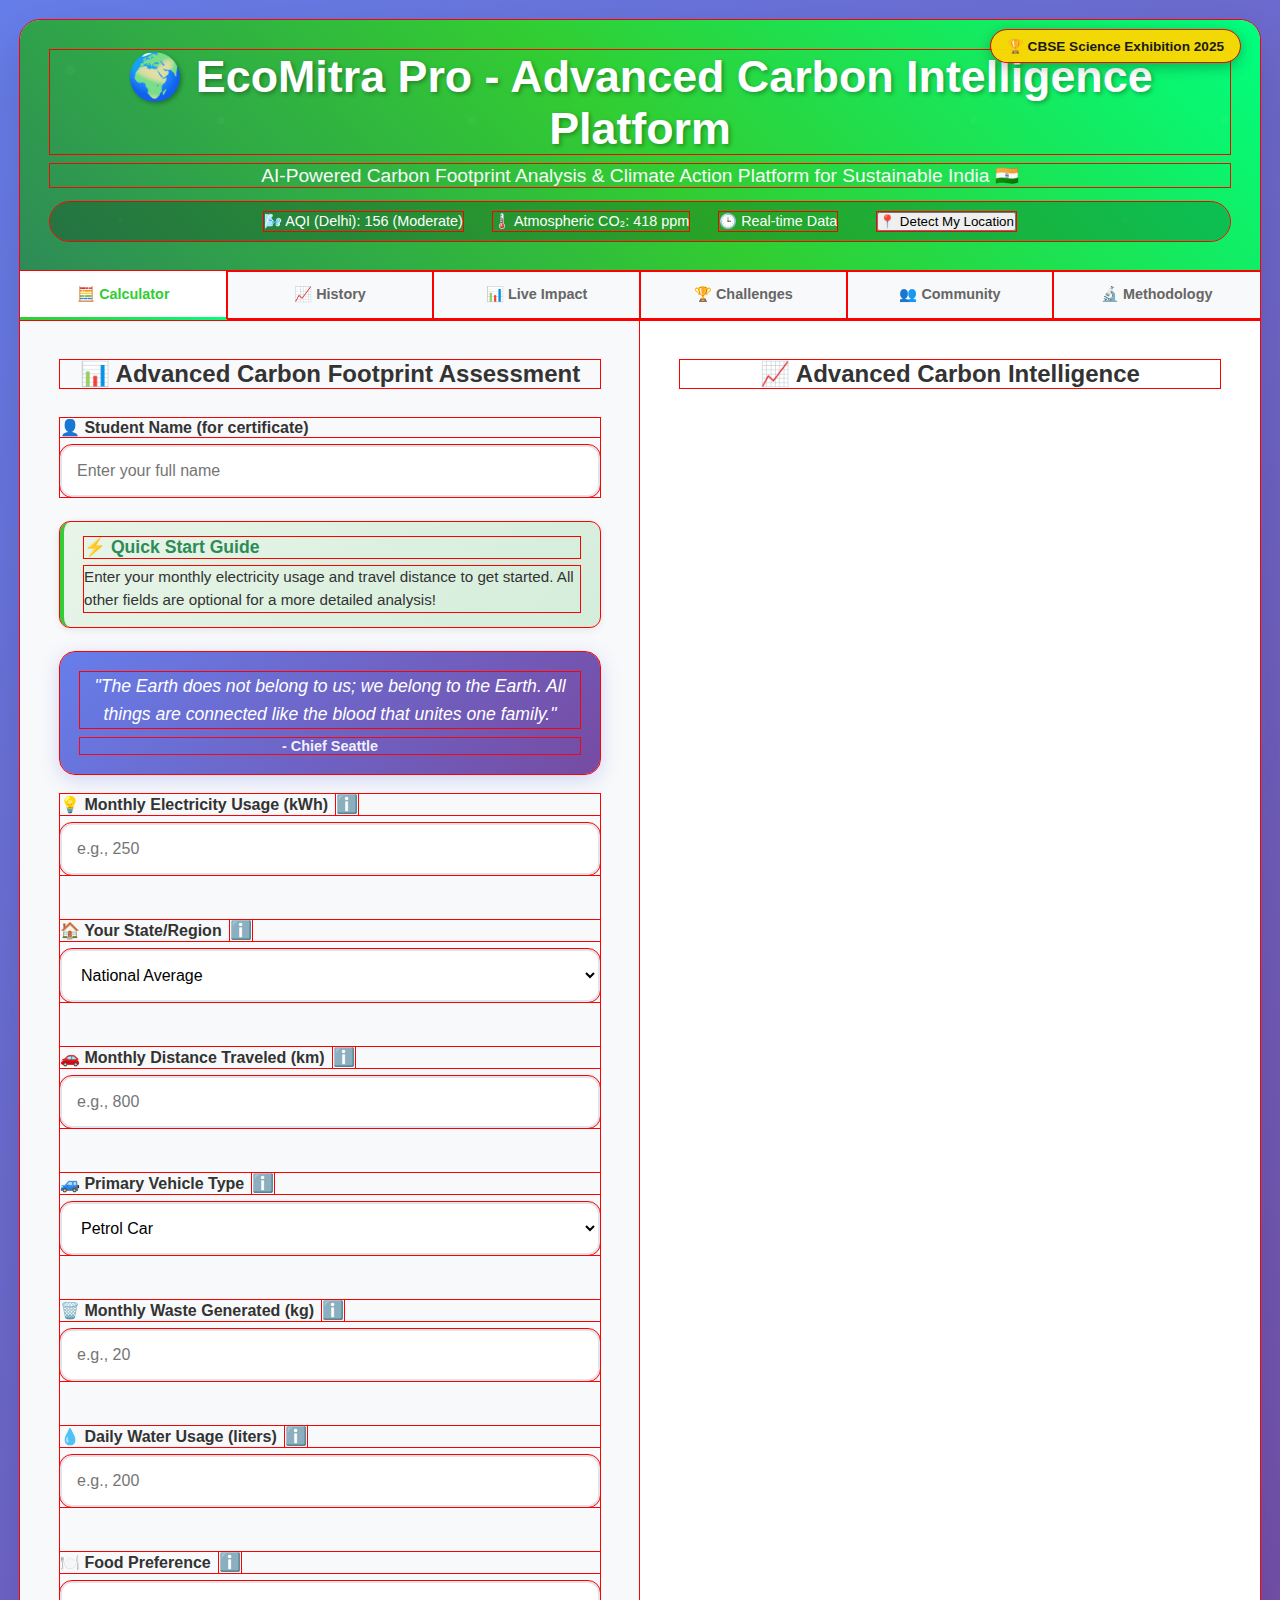
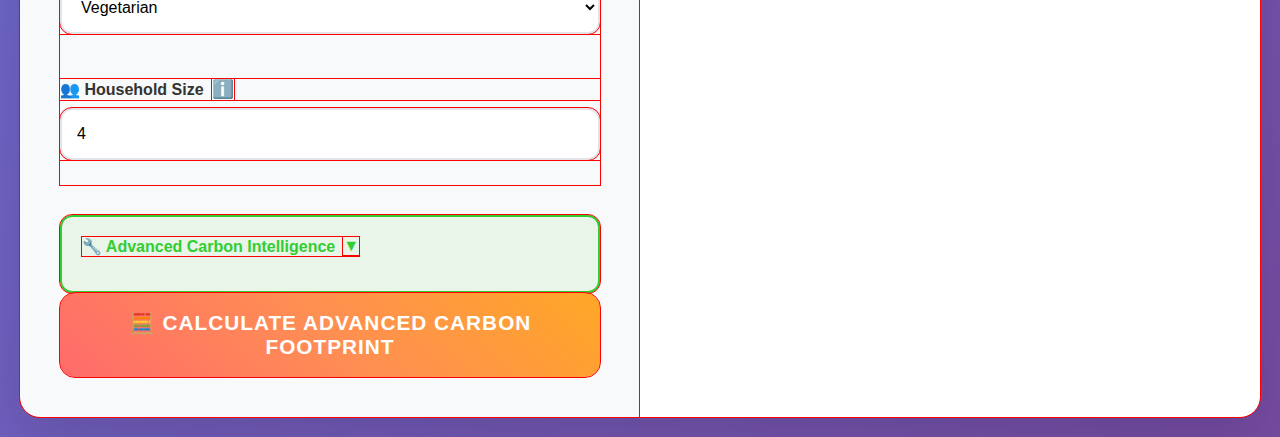
<file: index.html>
<!DOCTYPE html>
<html lang="en">
<head>
    <meta charset="UTF-8">
    <meta name="viewport" content="width=device-width, initial-scale=1.0, user-scalable=no">
    <title>EcoMitra Pro - Advanced Carbon Intelligence Platform</title>
    <meta name="description" content="CBSE Science Exhibition 2025 - Advanced Carbon Footprint Calculator for Sustainable India">
    <meta name="theme-color" content="#32CD32">
    <link rel="stylesheet" href="styles.css">
    <link rel="manifest" href="manifest.json">
    <link rel="apple-touch-icon" href="icon-192.png">
</head>
<body>
    <div class="container">
        <div class="header">
            <div class="exhibition-badge">🏆 CBSE Science Exhibition 2025</div>
            <h1>🌍 EcoMitra Pro - Advanced Carbon Intelligence Platform</h1>
            <p>AI-Powered Carbon Footprint Analysis & Climate Action Platform for Sustainable India 🇮🇳</p>
            <div class="live-data-banner">
                <span id="live-aqi">🌬️ Live AQI: Loading...</span>
                <span id="live-co2">🌡️ Atmospheric CO₂: 418 ppm</span>
                <span id="live-time">🕒 Real-time Data</span>
                <!-- Add this inside .live-data-banner -->
<button id="detect-location-btn" style="margin-left:10px;">📍 Detect My Location</button>
            </div>
        </div>

        <div class="nav-tabs">
            <button class="nav-tab active" onclick="switchTab('calculator')">🧮 Calculator</button>
            <button class="nav-tab" onclick="switchTab('history')">📈 History</button>
            <button class="nav-tab" onclick="switchTab('impact')">📊 Live Impact</button>
            <button class="nav-tab" onclick="switchTab('challenges')">🏆 Challenges</button>
            <button class="nav-tab" onclick="switchTab('community')">👥 Community</button>
            <button class="nav-tab" onclick="switchTab('methodology')">🔬 Methodology</button>
        </div>

        <!-- Calculator Tab -->
        <div id="calculator" class="tab-content active">
            <div class="main-content">
                <div class="input-section">
                    <h2 class="section-title">📊 Advanced Carbon Footprint Assessment</h2>
                    
                    <!-- Student Name Input -->
                    <div class="student-name-section">
                        <div class="input-group">
                            <label for="student-name">👤 Student Name (for certificate)</label>
                            <input type="text" id="student-name" placeholder="Enter your full name" maxlength="50">
                            <div class="input-tooltip">Your name will be used for generating the certificate</div>
                        </div>
                    </div>
                    
                    <!-- Quick Calculator Info Box -->
                    <div class="quick-info-box">
                        <h4>⚡ Quick Start Guide</h4>
                        <p>Enter your monthly electricity usage and travel distance to get started. All other fields are optional for a more detailed analysis!</p>
                    </div>
                    
                    <!-- Inspirational Quote -->
                    <div class="quote-box">
                        <div class="quote-text">"The Earth does not belong to us; we belong to the Earth. All things are connected like the blood that unites one family."</div>
                        <div class="quote-author">- Chief Seattle</div>
                    </div>
                    
                    <div class="input-grid">
                        <div class="input-group">
                            <label>
                                💡 Monthly Electricity Usage (kWh)
                                <span class="info-icon" onclick="showTooltip(this, 'Based on your electricity bill. Average Indian household uses 90-300 kWh/month')">ℹ️</span>
                            </label>
                            <input type="number" id="electricity" placeholder="e.g., 250" min="0" step="10">
                            <div class="input-tooltip"></div>
                        </div>

                        <div class="input-group">
                            <label>
                                🏠 Your State/Region
                                <span class="info-icon" onclick="showTooltip(this, 'Different states have different electricity emission factors based on their energy mix')">ℹ️</span>
                            </label>
                            <select id="state">
                                <option value="national">National Average</option>
                                <option value="delhi">Delhi</option>
                                <option value="maharashtra">Maharashtra</option>
                                <option value="karnataka">Karnataka</option>
                                <option value="tamil-nadu">Tamil Nadu</option>
                                <option value="gujarat">Gujarat</option>
                                <option value="rajasthan">Rajasthan</option>
                                <option value="west-bengal">West Bengal</option>
                                <option value="andhra-pradesh">Andhra Pradesh</option>
                                <option value="telangana">Telangana</option>
                                <option value="punjab">Punjab</option>
                                <option value="haryana">Haryana</option>
                                <option value="kerala">Kerala</option>
                                <option value="odisha">Odisha</option>
                                <option value="jharkhand">Jharkhand</option>
                                <option value="assam">Assam</option>
                                <option value="bihar">Bihar</option>
                                <option value="chhattisgarh">Chhattisgarh</option>
                                <option value="uttarakhand">Uttarakhand</option>
                                <option value="himachal-pradesh">Himachal Pradesh</option>
                                <option value="goa">Goa</option>
                            </select>
                        </div>

                        <div class="input-group">
                            <label>
                                🚗 Monthly Distance Traveled (km)
                                <span class="info-icon" onclick="showTooltip(this, 'Total distance by all modes of transport. Include daily commute, shopping, leisure trips')">ℹ️</span>
                            </label>
                            <input type="number" id="distance" placeholder="e.g., 800" min="0" step="50">
                        </div>

                        <div class="input-group">
                            <label>
                                🚙 Primary Vehicle Type
                                <span class="info-icon" onclick="showTooltip(this, 'Your main mode of transportation. Emission factors vary significantly by vehicle type')">ℹ️</span>
                            </label>
                            <select id="vehicle-type">
                                <option value="petrol-car">Petrol Car</option>
                                <option value="diesel-car">Diesel Car</option>
                                <option value="cng-car">CNG Car</option>
                                <option value="hybrid-car">Hybrid Car</option>
                                <option value="electric-car">Electric Car</option>
                                <option value="motorcycle-petrol">Motorcycle (Petrol)</option>
                                <option value="motorcycle-electric">Motorcycle (Electric)</option>
                                <option value="auto-rickshaw">Auto Rickshaw</option>
                                <option value="bus">Public Bus</option>
                                <option value="metro">Metro/Local Train</option>
                                <option value="bicycle">Bicycle</option>
                                <option value="walking">Walking</option>
                            </select>
                        </div>

                        <div class="input-group">
                            <label>
                                🗑️ Monthly Waste Generated (kg)
                                <span class="info-icon" onclick="showTooltip(this, 'Household waste including food scraps, packaging, paper. Average Indian household: 15-25 kg/month')">ℹ️</span>
                            </label>
                            <input type="number" id="waste" placeholder="e.g., 20" min="0" step="5">
                        </div>

                        <div class="input-group">
                            <label>
                                💧 Daily Water Usage (liters)
                                <span class="info-icon" onclick="showTooltip(this, 'Total household water consumption. Include drinking, cooking, bathing, cleaning. WHO recommends 50-100L per person per day')">ℹ️</span>
                            </label>
                            <input type="number" id="water" placeholder="e.g., 200" min="0" step="25">
                        </div>

                        <div class="input-group">
                            <label>
                                🍽️ Food Preference
                                <span class="info-icon" onclick="showTooltip(this, 'Diet significantly impacts carbon footprint. Meat production generates more emissions than plant-based foods')">ℹ️</span>
                            </label>
                            <select id="food-type">
                                <option value="vegetarian">Vegetarian</option>
                                <option value="lacto-vegetarian">Lacto-Vegetarian (includes dairy)</option>
                                <option value="eggetarian">Eggetarian</option>
                                <option value="pescatarian">Pescatarian (fish only)</option>
                                <option value="mixed">Mixed Diet</option>
                                <option value="heavy-meat">Heavy Meat Consumer</option>
                                <option value="vegan">Vegan</option>
                            </select>
                        </div>

                        <div class="input-group">
                            <label>
                                👥 Household Size
                                <span class="info-icon" onclick="showTooltip(this, 'Number of people in your household. Affects per-capita calculations and shared resource usage')">ℹ️</span>
                            </label>
                            <input type="number" id="household-size" placeholder="e.g., 4" min="1" max="10" value="4">
                        </div>
                    </div>

                    <div class="advanced-options">
                        <button class="advanced-toggle" onclick="toggleAdvanced()">
                            🔧 Advanced Carbon Intelligence <span id="advanced-arrow">▼</span>
                        </button>
                        <div class="advanced-content" id="advanced-content">
                            <div class="input-grid">
                                <div class="input-group">
                                    <label>
                                        ✈️ Annual Air Travel (km)
                                        <span class="info-icon" onclick="showTooltip(this, 'Domestic and international flights. Aviation has high per-km emissions due to high-altitude impact')">ℹ️</span>
                                    </label>
                                    <input type="number" id="air-travel" placeholder="e.g., 2000" min="0" step="100">
                                </div>

                                <div class="input-group">
                                    <label>
                                        🛒 Monthly Shopping (₹)
                                        <span class="info-icon" onclick="showTooltip(this, 'Includes clothing, electronics, household items. Manufacturing and shipping have embedded carbon costs')">ℹ️</span>
                                    </label>
                                    <input type="number" id="shopping" placeholder="e.g., 5000" min="0" step="500">
                                </div>

                                <div class="input-group">
                                    <label>
                                        🌱 Green Energy Source
                                        <span class="info-icon" onclick="showTooltip(this, 'If you use solar or wind at home, select and fill details to auto-calculate your green energy share.')">ℹ️</span>
                                    </label>
                                    <select id="green-energy-source" onchange="toggleGreenEnergyInputs()">
                                        <option value="none">None</option>
                                        <option value="solar">Solar Panels</option>
                                        <option value="wind">Wind</option>
                                        <!-- Add more if needed -->
                                    </select>
                                </div>
                                <div id="green-energy-solar-fields" style="display:none;">
                                    <div class="input-group">
                                        <label>
                                            🔢 Number of Solar Panels
                                            <span class="info-icon" onclick="showTooltip(this, 'How many solar panels are installed at your home?')">ℹ️</span>
                                        </label>
                                        <input type="number" id="solar-panel-count" min="1" max="100" value="1">
                                    </div>
                                    <div class="input-group">
                                        <label>
                                            ⚡ Panel Size (Watt)
                                            <span class="info-icon" onclick="showTooltip(this, 'Select the wattage of your solar panels. Common sizes are 250W, 320W, 400W.')">ℹ️</span>
                                        </label>
                                        <select id="solar-panel-size">
                                            <option value="250">250W</option>
                                            <option value="320">320W</option>
                                            <option value="400">400W</option>
                                            <option value="500">500W</option>
                                        </select>
                                    </div>
                                    <div class="input-group">
                                        <label>
                                            ☀️ Avg Sunlight Hours/Day
                                            <span class="info-icon" onclick="showTooltip(this, 'Average daily sunlight hours for your area. 5 is typical for most of India.')">ℹ️</span>
                                        </label>
                                        <input type="number" id="solar-sun-hours" min="1" max="10" value="5">
                                    </div>
                                    <div class="input-group">
                                        <label>
                                            📆 Calculated Monthly Solar Generation
                                        </label>
                                        <input type="text" id="solar-monthly-kwh" readonly>
                                    </div>
                                </div>
                                <!-- Keep this for wind/other sources in future -->
                                <div id="green-energy-wind-fields" style="display:none;">
                                    <!-- Add wind input fields if needed -->
                                </div>

                                <div class="input-group">
                                    <label>
                                        ♻️ Recycling Habits
                                        <span class="info-icon" onclick="showTooltip(this, 'How much of your waste do you recycle? Recycling reduces emissions from waste processing')">ℹ️</span>
                                    </label>
                                    <select id="recycling">
                                        <option value="none">No recycling</option>
                                        <option value="minimal">Minimal (paper only)</option>
                                        <option value="moderate">Moderate (paper, plastic)</option>
                                        <option value="extensive">Extensive (most materials)</option>
                                        <option value="comprehensive">Comprehensive + composting</option>
                                    </select>
                                </div>

                                <div class="input-group">
                                    <label>
                                        📱 Electronic Devices
                                        <span class="info-icon" onclick="showTooltip(this, 'Number of smartphones, laptops, and other electronics replaced annually')">ℹ️</span>
                                    </label>
                                    <input type="number" id="electronics" placeholder="e.g., 2" min="0" max="10" value="1">
                                </div>
                            </div>
                        </div>
                    </div>

                    <button class="calculate-btn" onclick="calculateAdvancedCarbon()">
                        🧮 Calculate Advanced Carbon Footprint
                    </button>
                </div>

                <div class="results-section">
                    <h2 class="section-title">📈 Advanced Carbon Intelligence</h2>
                    
                    <div id="results" style="display: none;">
                        <div class="results-card">
                            <h3>Your Annual Carbon Footprint</h3>
                            <div class="carbon-value" id="total-carbon">0</div>
                            <p>kg CO₂ equivalent per year</p>
                            <div class="comparison-text" id="comparison-text"></div>
                        </div>

                <div class="trees-needed">
                    <h3>🌳 Carbon Offset Requirements</h3>
                    <div class="tree-count" id="trees-count">0</div>
                    <p>trees needed to offset annually</p>
                    <button class="share-result-btn" onclick="shareResults()">
                        📱 Share My Results
                    </button>
                </div>
                
                <!-- Motivational Quote -->
                <div class="motivation-quote">
                    <div class="quote-content">
                        <div class="quote-text">"The best time to plant a tree was 20 years ago. The second best time is now."</div>
                        <div class="quote-author">- Chinese Proverb</div>
                    </div>
                </div>

                        <!-- Progress and Carbon Level -->
                        <div class="progress-container">
                            <h4 style="text-align: center; margin-bottom: 15px; color: #333;">📊 Your Carbon Footprint Level</h4>
                            <div class="progress-bar">
                                <div class="progress-fill" id="progress-fill"></div>
                            </div>
                            <div class="carbon-level-display">
                                <div class="carbon-level-text" id="carbon-level">Good! Below Indian Average</div>
                                <div class="carbon-level-subtext" id="comparison-text">Better than most Indians, keep improving! 👍</div>
                            </div>
                        </div>

                        <!-- Improved Impact Comparison -->
                        <!-- Improved Impact Comparison -->
<div class="impact-comparison-enhanced">
    <div class="impact-item-enhanced">
        <span class="impact-emoji-enhanced">🏠</span>
        <div class="impact-title-enhanced">vs Indian Average</div>
        <div class="impact-value-enhanced" id="india-comparison">--%</div>
        <div class="impact-description-enhanced" id="india-description">Calculate to see</div>
    </div>
    <div class="impact-item-enhanced">
        <span class="impact-emoji-enhanced">🌍</span>
        <div class="impact-title-enhanced">vs Global Average</div>
        <div class="impact-value-enhanced" id="global-comparison">--%</div>
        <div class="impact-description-enhanced" id="global-description">Calculate to see</div>
    </div>
    <div class="impact-item-enhanced">
        <span class="impact-emoji-enhanced">🎯</span>
        <div class="impact-title-enhanced">vs Paris Target</div>
        <div class="impact-value-enhanced" id="paris-comparison">--%</div>
        <div class="impact-description-enhanced" id="paris-description">Calculate to see</div>
    </div>
</div>
                        <div class="chart-container">
                            <h3>📊 Advanced Emission Breakdown</h3>
                            <div class="breakdown">
                                <div class="breakdown-item">
                                    <h4>⚡ Electricity</h4>
                                    <div class="breakdown-value" id="electricity-carbon">0 kg</div>
                                    <div class="breakdown-percentage" id="electricity-percent">0%</div>
                                </div>
                                <div class="breakdown-item">
                                    <h4>🚗 Transport</h4>
                                    <div class="breakdown-value" id="transport-carbon">0 kg</div>
                                    <div class="breakdown-percentage" id="transport-percent">0%</div>
                                </div>
                                <div class="breakdown-item">
                                    <h4>🍽️ Food</h4>
                                    <div class="breakdown-value" id="food-carbon">0 kg</div>
                                    <div class="breakdown-percentage" id="food-percent">0%</div>
                                </div>
                                <div class="breakdown-item">
                                    <h4>🗑️ Waste</h4>
                                    <div class="breakdown-value" id="waste-carbon">0 kg</div>
                                    <div class="breakdown-percentage" id="waste-percent">0%</div>
                                </div>
                                <div class="breakdown-item">
                                    <h4>💧 Water</h4>
                                    <div class="breakdown-value" id="water-carbon">0 kg</div>
                                    <div class="breakdown-percentage" id="water-percent">0%</div>
                                </div>
                                <div class="breakdown-item">
                                    <h4>✈️ Travel & Shopping</h4>
                                    <div class="breakdown-value" id="travel-carbon">0 kg</div>
                                    <div class="breakdown-percentage" id="travel-percent">0%</div>
                                </div>
                            </div>
                        </div>

                        <!-- Personalized Action Plan -->
                        <div class="action-plan">
                            <h3>🎯 Personalized Climate Action Plan</h3>
                            <div class="action-steps" id="action-steps">
                                <!-- Generated by JavaScript -->
                            </div>
                        </div>

                        <div class="tips">
                            <h3>🌱 AI-Powered Recommendations</h3>
                            <ul id="tips-list">
                                <li>Loading personalized recommendations...</li>
                            </ul>
                        </div>
                        
                        <!-- Download Certificate Section -->
                <div class="certificate-section">
                    <h3>🏆 Get Your Green Certificate</h3>
                    <p>Download your personalized carbon footprint analysis certificate to share with your school!</p>
                    <button class="certificate-btn" onclick="generateCertificate()">
                        📜 Generate Certificate
                    </button>
                </div>
                
                <!-- Why Use This Platform -->
                <div class="platform-benefits">
                    <h3>🌟 Why Choose EcoMitra Pro?</h3>
                    <div class="benefits-grid">
                        <div class="benefit-item">
                            <div class="benefit-icon">🎯</div>
                            <h4>Accurate Calculations</h4>
                            <p>Based on scientific emission factors and Indian context data</p>
                        </div>
                        <div class="benefit-item">
                            <div class="benefit-icon">📱</div>
                            <h4>Mobile Optimized</h4>
                            <p>Perfect experience on all devices, especially mobile phones</p>
                        </div>
                        <div class="benefit-item">
                            <div class="benefit-icon">🏫</div>
                            <h4>School Integration</h4>
                            <p>Designed for student awareness and school use</p>
                        </div>
                        <div class="benefit-item">
                            <div class="benefit-icon">🌱</div>
                            <h4>Action-Oriented</h4>
                            <p>Get personalized tips and action plans to reduce your footprint</p>
                        </div>
                    </div>
                </div>
                    </div>
                </div>
            </div>
        </div>

        <!-- History Tab -->
        <div id="history" class="tab-content">
            <div style="margin-top: 20px;">
                <h2 class="section-title">📈 Your Carbon Footprint History</h2>
            </div>
            
            <div class="history-container">
                <div class="history-stats">
                    <div class="history-stat">
                        <h3>Total Calculations</h3>
                        <div class="stat-value" id="total-calculations">0</div>
                    </div>
                    <div class="history-stat">
                        <h3>Average Footprint</h3>
                        <div class="stat-value" id="average-footprint">0 kg</div>
                    </div>
                    <div class="history-stat">
                        <h3>Best Footprint</h3>
                        <div class="stat-value" id="best-footprint">0 kg</div>
                    </div>
                </div>
                
                <div class="history-list" id="history-list">
                </div>
                
                <div class="history-actions">
                    <button onclick="clearHistory()" class="history-btn">🗑️ Clear History</button>
                    <button onclick="exportHistory()" class="history-btn">📤 Export History</button>
                </div>
            </div>
        </div>
    </div>
</div>


        <div id="impact" class="tab-content">
            <div class="main-content">
                <div style="padding: 40px; width: 100%; background-color: white; border-radius: 10px; box-shadow: 0 4px 8px rgba(0, 0, 0, 0.1);">
                    <h2 class="section-title">📊 Live Environmental Impact</h2>
                    

                    <div class="news-feed">
                        <h3>🌍 Latest Climate News</h3>
                        <div class="news-container" id="news-container">
                            <div class="news-item">
                                <div class="news-title">India's Renewable Energy Capacity Crosses 70 GW</div>
                                <div class="news-source">Ministry of New and Renewable Energy</div>
                            </div>
                            <div class="news-item">
                                <div class="news-title">Global CO2 Levels Reach New High in 2024</div>
                                <div class="news-source">World Meteorological Organization</div>
                            </div>
                            <div class="news-item">
                                <div class="news-title">CBSE Launches Green School Initiative</div>
                                <div class="news-source">CBSE Official Announcement</div>
                            </div>
                        </div>
                    </div>

                    <!-- Real-time Carbon Visualization -->
                    <div class="carbon-visualization">
                        <h3>🌍 Live Carbon Atmosphere Simulation</h3>
                        <div class="visualization-container">
                            <div id="carbon-particle-system">
                            </div>
                            <div class="visualization-info">
                                <p>Each particle represents <strong>100 kg of CO₂</strong> in the atmosphere</p>
                                <p>Current simulation: <span id="particle-count">0</span> particles (representing community impact)</p>
                            </div>
                        </div>
                    </div>


                    <div class="live-dashboard">
                        <div class="dashboard-grid">
                            <div class="dashboard-item">
                                <h4>🌬️ Live Air Quality</h4>
                                <div class="dashboard-value" id="live-aqi-value">Loading...</div>
                                <div class="dashboard-label" id="aqi-level">Real-time Data</div>
                            </div>
                            <div class="dashboard-item">
                                <h4>🌡️ Atmospheric CO₂</h4>
                                <div class="dashboard-value">418 ppm</div>
                                <div class="dashboard-label">Mauna Loa Observatory</div>
                            </div>
                            <div class="dashboard-item">
                                <h4>🔥 Global Temperature</h4>
                                <div class="dashboard-value">+1.2°C</div>
                                <div class="dashboard-label">Above Pre-industrial</div>
                            </div>
                            <div class="dashboard-item">
                                <h4>🌊 Sea Level Rise</h4>
                                <div class="dashboard-value">+102 mm</div>
                                <div class="dashboard-label">Since 1993</div>
                            </div>
                        </div>
                    </div>
                    <div class="chart-container">
                        <h3>📈 Indian Carbon Context</h3>
                        <div class="breakdown-container">
                        <div class="breakdown">
                            <div class="breakdown-item">
                                <h4>🏭 India's Total Emissions</h4>
                                <div class="breakdown-value">2.88 Gt</div>
                                <div class="breakdown-percentage">CO₂ annually (3rd globally)</div>
                            </div>
                            <div class="breakdown-item">
                                <h4>👤 Per Capita Average</h4>
                                <div class="breakdown-value">1.91 tons</div>
                                <div class="breakdown-percentage">CO₂ per person/year</div>
                            </div>
                            <div class="breakdown-item">
                                <h4>🎯 Paris Agreement Target</h4>
                                <div class="breakdown-value">2.3 tons</div>
                                <div class="breakdown-percentage">CO₂ per person by 2030</div>
                            </div>
                            <div class="breakdown-item">
                                <h4>🌍 Global Average</h4>
                                <div class="breakdown-value">4.8 tons</div>
                                <div class="breakdown-percentage">CO₂ per person/year</div>
                            </div>
                        </div>
                        </div>
                    </div>
                </div>
            </div>
        </div>

        <!-- Challenges Tab -->
        <div id="challenges" class="tab-content">
            <div class="main-content">
                <div style="padding: 40px; width: 100%; background-color: white; border-radius: 10px; box-shadow: 0 4px 8px rgba(0, 0, 0, 0.1);">
                    <h2 class="section-title">🏆 Climate Action Challenges</h2>
                    
                    <div class="challenge-intro">
                        <h3>🌱 Climate Action Challenge</h3>
                        <p>Participate in these challenges to reduce your carbon footprint and compete with other schools across India. Complete challenges to earn badges and improve your school's ranking!</p>
                    </div>
                    
                    <div class="challenges-grid" id="challenges-container">
                        <!-- Challenges will be loaded by JavaScript -->
                    </div>

                    <div class="achievements">
                        <h3>🎖️ Your Climate Achievements</h3>
                        <div class="achievements-list" id="achievements-list">
                            <div class="achievement-item locked">
                                <span class="achievement-icon">🌱</span>
                                <span class="achievement-text">First Carbon Calculation</span>
                            </div>
                            <div class="achievement-item locked">
                                <span class="achievement-icon">🚗</span>
                                <span class="achievement-text">Car-Free Day Champion</span>
                            </div>
                            <div class="achievement-item locked">
                                <span class="achievement-icon">💡</span>
                                <span class="achievement-text">Energy Saver</span>
                            </div>
                        </div>
                    </div>
                </div>
            </div>
        </div>

        <!-- Community Tab -->
        <div id="community" class="tab-content">
            <div class="main-content">
                <div style="padding: 40px; width: 100%; background-color: white; border-radius: 10px; box-shadow: 0 4px 8px rgba(0, 0, 0, 0.1);">
                    <h2 class="section-title">👥 Community Impact Dashboard</h2>
                    
                    <div class="community-impact">
                        <h3>🌍 Collective Climate Action</h3>
                        <div class="impact-stats">
                            <div class="impact-stat">
                                <div class="stat-value" id="total-users">1,247</div>
                                <div class="stat-label">Active Users</div>
                            </div>
                            <div class="impact-stat">
                                <div class="stat-value" id="total-co2-reduced">124.7T</div>
                                <div class="stat-label">CO₂ Reduced</div>
                            </div>
                            <div class="impact-stat">
                                <div class="stat-value" id="total-trees">5,952</div>
                                <div class="stat-label">Trees Planted</div>
                            </div>
                            <div class="impact-stat">
                                <div class="stat-value">₹7.48L</div>
                                <div class="stat-label">Money Saved</div>
                            </div>
                        </div>
                    </div>

                    <!-- School Challenge Leaderboard -->
                    <div class="school-challenge">
                        <h3>🏫 School Carbon Challenge</h3>
                        <div class="leaderboard">
                            <div class="leaderboard-header">
                                <span>Rank</span>
                                <span>School</span>
                                <span>CO₂ Reduced</span>
                            </div>
                            <div class="leaderboard-list" id="school-leaderboard">
                                <!-- Schools will be loaded by JavaScript -->
                            </div>
                        </div>
                        <button onclick="joinSchoolChallenge()" class="challenge-btn">🎯 Join School Challenge</button>
                    </div>

                    <div class="tips" style="margin-top: 30px;">
                        <h3>🇮🇳 India's Climate Action</h3>
                        <ul>
                            <li>🌞 India has 70+ GW of renewable energy capacity (4th globally)</li>
                            <li>🚂 Indian Railways is working towards net-zero emissions by 2030</li>
                            <li>🌳 India aims to create additional carbon sink of 2.5-3 billion tonnes CO₂</li>
                            <li>⚡ Target: 50% electricity from renewables by 2030</li>
                            <li>🏭 India's emission intensity decreased by 33% between 2005-2019</li>
                            <li>🌱 The country has increased forest cover by 16,000 km² since 2017</li>
                        </ul>
                    </div>
                </div>
            </div>
        </div>

        <!-- Methodology Tab -->
        <div id="methodology" class="tab-content">
            <div class="main-content">
                <div style="padding: 40px; width: 100%; background-color: white; border-radius: 10px; box-shadow: 0 4px 8px rgba(0, 0, 0, 0.1);">
                    <h2 class="section-title">🔬 Scientific Methodology & Validation</h2>
                    
                    <div class="scientific-validation">
                        <h3>📚 Peer-Reviewed Methodology</h3>
                        <div class="citations">
                            <p><strong>Scientific References:</strong></p>
                            <ul>
                                <li>IPCC AR6 Report, 2023 - Latest Emission Factors</li>
                                <li>Central Electricity Authority, India - Real-time Grid Data</li>
                                <li>Forest Research Institute, Dehradun - Carbon Sequestration Rates</li>
                                <li>Ministry of Environment, Forest & Climate Change - National Action Plan</li>
                                <li>World Air Quality Index Project - Live AQI Data</li>
                                <li>NASA Climate Change - Atmospheric CO₂ Monitoring</li>
                            </ul>
                        </div>
                    </div>

                    <div class="methodology-section">
                        <h3>⚡ Electricity Emissions</h3>
                        <div class="formula-box">
                            <strong>Advanced Formula:</strong> Monthly kWh × State Emission Factor × 12 × Green Energy Multiplier<br>
                            <strong>Emission Factors (kg CO₂/kWh):</strong><br>
                            • National Average: 0.82 | Coal-heavy states: 0.95-1.1<br>
                            • Renewable-rich states: 0.6-0.75 | Delhi: 0.71<br>
                            <strong>Seasonal Variations:</strong> +15% summer, -10% winter<br>
                            <strong>Source:</strong> Central Electricity Authority (CEA), India 2024
                        </div>
                    </div>

                    <div class="methodology-section">
                        <h3>🚗 Transportation Emissions</h3>
                        <div class="formula-box">
                            <strong>Advanced Formula:</strong> Monthly km × Vehicle Emission Factor × 12 × Occupancy Factor<br>
                            <strong>Emission Factors (kg CO₂/km):</strong><br>
                            • Petrol Car: 0.21 | Diesel Car: 0.19 | CNG: 0.16<br>
                            • Electric Car: 0.05 (grid-based) | Hybrid: 0.15<br>
                            • Motorcycle: 0.084 | Bus: 0.08/person<br>
                            <strong>Source:</strong> IPCC Guidelines 2023, Ministry of Road Transport India
                        </div>
                    </div>

                    <!-- Enhanced Methodology Sections -->
                    <div class="methodology-section">
                        <h3>📱 Embodied Carbon Calculations</h3>
                        <div class="formula-box">
                            <strong>Electronic Devices (kg CO₂ per device):</strong><br>
                            • Smartphone: 85 kg | Laptop: 200 kg<br>
                            • Tablet: 100 kg | TV: 250 kg<br>
                            • Calculated based on manufacturing, shipping, and disposal<br>
                            <strong>Source:</strong> IEEE Sustainable ICT, Life Cycle Assessment Databases
                        </div>
                    </div>

                    <div class="methodology-section">
                        <h3>🌳 Advanced Carbon Sequestration</h3>
                        <div class="formula-box">
                            <strong>Indian Tree Species (kg CO₂/year):</strong><br>
                            • Neem: 25 kg | Banyan: 30 kg | Peepal: 28 kg<br>
                            • Mango: 22 kg | Teak: 26 kg | Bamboo: 18 kg<br>
                            • Mixed species average: 21 kg CO₂/year<br>
                            <strong>Carbon Credit Cost:</strong> ₹400-800 per tonne CO₂<br>
                            <strong>Source:</strong> Forest Research Institute, Dehradun 2024
                        </div>
                    </div>

                    <div class="tips">
                        <h3>🎯 Scientific Accuracy & Limitations</h3>
                        <ul>
                            <li>📊 Calculations based on latest IPCC AR6 methodologies</li>
                            <li>🇮🇳 Customized emission factors for Indian conditions</li>
                            <li>⚠️ Results are estimates with ±15% margin of error</li>
                            <li>🔄 Real-time data integration from multiple sources</li>
                            <li>🏠 Household size and regional variations accounted for</li>
                            <li>📱 Embodied carbon for electronics included</li>
                        </ul>
                    </div>
                </div>
            </div>
        </div>
    </div>

    <!-- Info Modal -->
    <div id="info-modal" class="info-modal">
        <div class="modal-content">
            <span class="close-modal" onclick="closeInfoModal()">&times;</span>
            <h2 id="modal-title">Advanced Carbon Intelligence</h2>
            <div id="modal-body">
                Loading scientific information...
            </div>
        </div>
    </div>

    <!-- Export Modal -->
    <div id="export-modal" class="info-modal">
        <div class="modal-content">
            <span class="close-modal" onclick="closeExportModal()">&times;</span>
            <h2>📤 Export Your Climate Report</h2>
            <div class="export-options">
                <button onclick="exportPDF()" class="export-btn">📄 Export as PDF</button>
                <button onclick="exportJSON()" class="export-btn">📊 Export as JSON</button>
                <button onclick="shareResults()" class="export-btn">📱 Share Results</button>
            </div>
        </div>
    </div>

    <script src="script.js"></script>
</body>
</html>
</file>
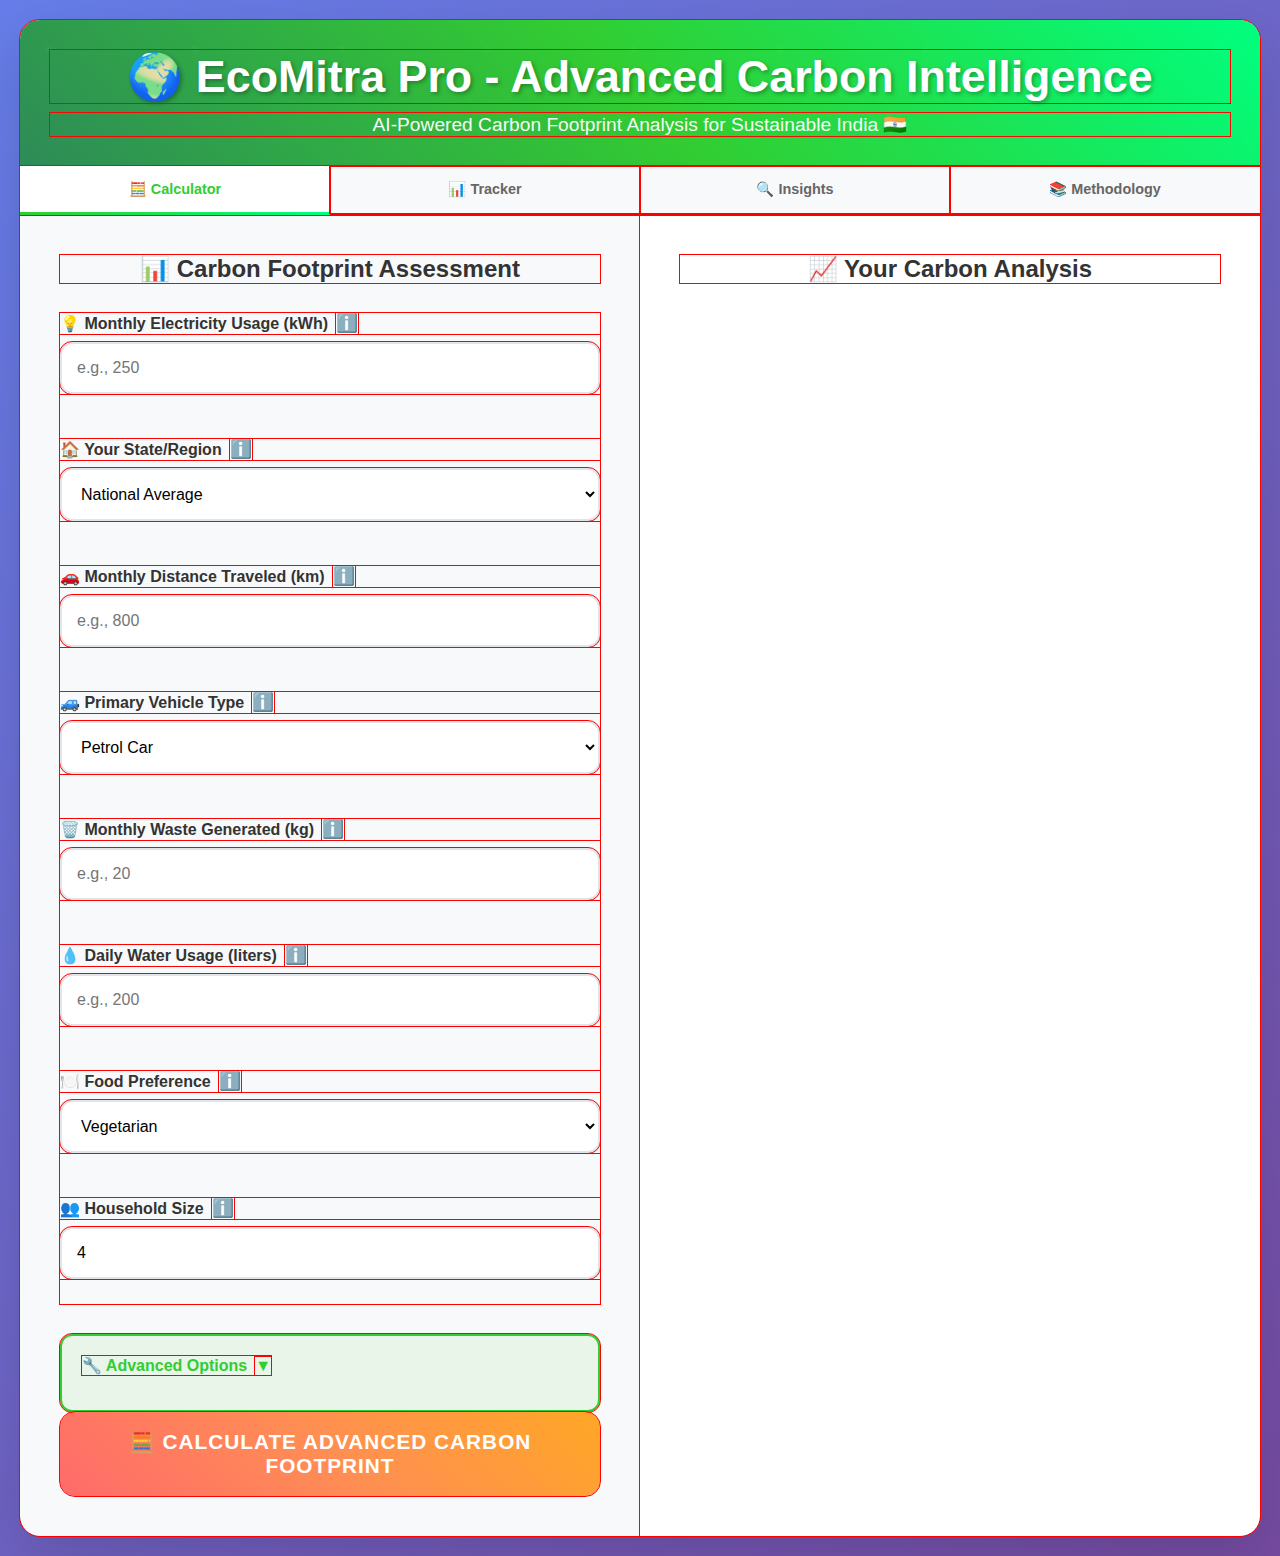
<file: ecomitra.html>
<!DOCTYPE html>
<html lang="en">
<head>
    <meta charset="UTF-8">
    <meta name="viewport" content="width=device-width, initial-scale=1.0">
    <title>EcoMitra Pro - Advanced Carbon Footprint Calculator</title>
    <link rel="stylesheet" href="styles.css">
</head>
<body>
    <div class="container">
        <div class="header">
            <h1>🌍 EcoMitra Pro - Advanced Carbon Intelligence</h1>
            <p>AI-Powered Carbon Footprint Analysis for Sustainable India 🇮🇳</p>
        </div>

        <div class="nav-tabs">
            <button class="nav-tab active" onclick="switchTab('calculator')">🧮 Calculator</button>
            <button class="nav-tab" onclick="switchTab('tracker')">📊 Tracker</button>
            <button class="nav-tab" onclick="switchTab('insights')">🔍 Insights</button>
            <button class="nav-tab" onclick="switchTab('methodology')">📚 Methodology</button>
        </div>

        <!-- Calculator Tab -->
        <div id="calculator" class="tab-content active">
            <div class="main-content">
                <div class="input-section">
                    <h2 class="section-title">📊 Carbon Footprint Assessment</h2>
                    
                    <div class="input-grid">
                        <div class="input-group">
                            <label>
                                💡 Monthly Electricity Usage (kWh)
                                <span class="info-icon" onclick="showTooltip(this, 'Based on your electricity bill. Average Indian household uses 90-300 kWh/month')">ℹ️</span>
                            </label>
                            <input type="number" id="electricity" placeholder="e.g., 250" min="0" step="10">
                            <div class="input-tooltip"></div>
                        </div>

                        <div class="input-group">
                            <label>
                                🏠 Your State/Region
                                <span class="info-icon" onclick="showTooltip(this, 'Different states have different electricity emission factors based on their energy mix')">ℹ️</span>
                            </label>
                            <select id="state">
                                <option value="national">National Average</option>
                                <option value="delhi">Delhi</option>
                                <option value="maharashtra">Maharashtra</option>
                                <option value="karnataka">Karnataka</option>
                                <option value="tamil-nadu">Tamil Nadu</option>
                                <option value="gujarat">Gujarat</option>
                                <option value="rajasthan">Rajasthan</option>
                                <option value="west-bengal">West Bengal</option>
                                <option value="andhra-pradesh">Andhra Pradesh</option>
                                <option value="telangana">Telangana</option>
                                <option value="punjab">Punjab</option>
                                <option value="haryana">Haryana</option>
                                <option value="kerala">Kerala</option>
                                <option value="odisha">Odisha</option>
                                <option value="jharkhand">Jharkhand</option>
                                <option value="assam">Assam</option>
                                <option value="bihar">Bihar</option>
                                <option value="chhattisgarh">Chhattisgarh</option>
                                <option value="uttarakhand">Uttarakhand</option>
                                <option value="himachal-pradesh">Himachal Pradesh</option>
                                <option value="goa">Goa</option>
                            </select>
                        </div>

                        <div class="input-group">
                            <label>
                                🚗 Monthly Distance Traveled (km)
                                <span class="info-icon" onclick="showTooltip(this, 'Total distance by all modes of transport. Include daily commute, shopping, leisure trips')">ℹ️</span>
                            </label>
                            <input type="number" id="distance" placeholder="e.g., 800" min="0" step="50">
                        </div>

                        <div class="input-group">
                            <label>
                                🚙 Primary Vehicle Type
                                <span class="info-icon" onclick="showTooltip(this, 'Your main mode of transportation. Emission factors vary significantly by vehicle type')">ℹ️</span>
                            </label>
                            <select id="vehicle-type">
                                <option value="petrol-car">Petrol Car</option>
                                <option value="diesel-car">Diesel Car</option>
                                <option value="cng-car">CNG Car</option>
                                <option value="hybrid-car">Hybrid Car</option>
                                <option value="electric-car">Electric Car</option>
                                <option value="motorcycle-petrol">Motorcycle (Petrol)</option>
                                <option value="motorcycle-electric">Motorcycle (Electric)</option>
                                <option value="auto-rickshaw">Auto Rickshaw</option>
                                <option value="bus">Public Bus</option>
                                <option value="metro">Metro/Local Train</option>
                                <option value="bicycle">Bicycle</option>
                                <option value="walking">Walking</option>
                            </select>
                        </div>

                        <div class="input-group">
                            <label>
                                🗑️ Monthly Waste Generated (kg)
                                <span class="info-icon" onclick="showTooltip(this, 'Household waste including food scraps, packaging, paper. Average Indian household: 15-25 kg/month')">ℹ️</span>
                            </label>
                            <input type="number" id="waste" placeholder="e.g., 20" min="0" step="5">
                        </div>

                        <div class="input-group">
                            <label>
                                💧 Daily Water Usage (liters)
                                <span class="info-icon" onclick="showTooltip(this, 'Total household water consumption. Include drinking, cooking, bathing, cleaning. WHO recommends 50-100L per person per day')">ℹ️</span>
                            </label>
                            <input type="number" id="water" placeholder="e.g., 200" min="0" step="25">
                        </div>

                        <div class="input-group">
                            <label>
                                🍽️ Food Preference
                                <span class="info-icon" onclick="showTooltip(this, 'Diet significantly impacts carbon footprint. Meat production generates more emissions than plant-based foods')">ℹ️</span>
                            </label>
                            <select id="food-type">
                                <option value="vegetarian">Vegetarian</option>
                                <option value="lacto-vegetarian">Lacto-Vegetarian (includes dairy)</option>
                                <option value="eggetarian">Eggetarian</option>
                                <option value="pescatarian">Pescatarian (fish only)</option>
                                <option value="mixed">Mixed Diet</option>
                                <option value="heavy-meat">Heavy Meat Consumer</option>
                                <option value="vegan">Vegan</option>
                            </select>
                        </div>

                        <div class="input-group">
                            <label>
                                👥 Household Size
                                <span class="info-icon" onclick="showTooltip(this, 'Number of people in your household. Affects per-capita calculations and shared resource usage')">ℹ️</span>
                            </label>
                            <input type="number" id="household-size" placeholder="e.g., 4" min="1" max="10" value="4">
                        </div>
                    </div>

                    <div class="advanced-options">
                        <button class="advanced-toggle" onclick="toggleAdvanced()">
                            🔧 Advanced Options <span id="advanced-arrow">▼</span>
                        </button>
                        <div class="advanced-content" id="advanced-content">
                            <div class="input-grid">
                                <div class="input-group">
                                    <label>
                                        ✈️ Annual Air Travel (km)
                                        <span class="info-icon" onclick="showTooltip(this, 'Domestic and international flights. Aviation has high per-km emissions due to high-altitude impact')">ℹ️</span>
                                    </label>
                                    <input type="number" id="air-travel" placeholder="e.g., 2000" min="0" step="100">
                                </div>

                                <div class="input-group">
                                    <label>
                                        🏠 Home Heating/Cooling
                                        <span class="info-icon" onclick="showTooltip(this, 'AC, heaters, and other climate control systems consume significant energy')">ℹ️</span>
                                    </label>
                                    <select id="heating-cooling">
                                        <option value="minimal">Minimal (fans only)</option>
                                        <option value="moderate">Moderate AC usage</option>
                                        <option value="heavy">Heavy AC usage</option>
                                        <option value="central">Central AC/Heating</option>
                                    </select>
                                </div>

                                <div class="input-group">
                                    <label>
                                        🛒 Monthly Shopping (₹)
                                        <span class="info-icon" onclick="showTooltip(this, 'Includes clothing, electronics, household items. Manufacturing and shipping have embedded carbon costs')">ℹ️</span>
                                    </label>
                                    <input type="number" id="shopping" placeholder="e.g., 5000" min="0" step="500">
                                </div>

                                <div class="input-group">
                                    <label>
                                        🌱 Green Energy Usage (%)
                                        <span class="info-icon" onclick="showTooltip(this, 'Percentage of electricity from renewable sources (solar panels, green energy plans)')">ℹ️</span>
                                    </label>
                                    <input type="range" id="green-energy" min="0" max="100" value="0" oninput="updateSliderValue('green-energy', 'green-energy-value')">
                                    <div style="text-align: center; margin-top: 5px;">
                                        <span id="green-energy-value">0</span>%
                                    </div>
                                </div>

                                <div class="input-group">
                                    <label>
                                        ♻️ Recycling Habits
                                        <span class="info-icon" onclick="showTooltip(this, 'How much of your waste do you recycle? Recycling reduces emissions from waste processing')">ℹ️</span>
                                    </label>
                                    <select id="recycling">
                                        <option value="none">No recycling</option>
                                        <option value="minimal">Minimal (paper only)</option>
                                        <option value="moderate">Moderate (paper, plastic)</option>
                                        <option value="extensive">Extensive (most materials)</option>
                                        <option value="comprehensive">Comprehensive + composting</option>
                                    </select>
                                </div>
                            </div>
                        </div>
                    </div>

                    <button class="calculate-btn" onclick="calculateAdvancedCarbon()">
                        🧮 Calculate Advanced Carbon Footprint
                    </button>
                </div>

                <div class="results-section">
                    <h2 class="section-title">📈 Your Carbon Analysis</h2>
                    
                    <div id="results" style="display: none;">
                        <div class="results-card">
                            <h3>Your Annual Carbon Footprint</h3>
                            <div class="carbon-value" id="total-carbon">0</div>
                            <p>kg CO₂ equivalent per year</p>
                            <div class="comparison-text" id="comparison-text"></div>
                        </div>

                        <div class="trees-needed">
                            <h3>🌳 Carbon Offset Requirements</h3>
                            <div class="tree-count" id="trees-count">0</div>
                            <p>trees needed to offset annually</p>
                            <p style="font-size: 0.9rem; opacity: 0.9;">Or ₹<span id="offset-cost">0</span> for verified carbon credits</p>
                        </div>

                        <div class="progress-container">
                            <div class="progress-bar">
                                <div class="progress-fill" id="progress-fill"></div>
                            </div>
                            <p style="text-align: center; margin: 10px 0; font-weight: bold;">
                                <span id="carbon-level">Calculating...</span>
                            </p>
                        </div>

                        <div class="impact-comparison">
                            <div class="impact-item">
                                <div class="impact-emoji">🏠</div>
                                <h4>vs Average Indian</h4>
                                <div id="india-comparison">Calculating...</div>
                            </div>
                            <div class="impact-item">
                                <div class="impact-emoji">🌍</div>
                                <h4>vs Global Average</h4>
                                <div id="global-comparison">Calculating...</div>
                            </div>
                            <div class="impact-item">
                                <div class="impact-emoji">🎯</div>
                                <h4>vs Paris Target</h4>
                                <div id="paris-comparison">Calculating...</div>
                            </div>
                        </div>

                        <div class="chart-container">
                            <h3>📊 Emission Breakdown</h3>
                            <div class="breakdown">
                                <div class="breakdown-item">
                                    <h4>⚡ Electricity</h4>
                                    <div class="breakdown-value" id="electricity-carbon">0 kg</div>
                                    <div class="breakdown-percentage" id="electricity-percent">0%</div>
                                </div>
                                <div class="breakdown-item">
                                    <h4>🚗 Transport</h4>
                                    <div class="breakdown-value" id="transport-carbon">0 kg</div>
                                    <div class="breakdown-percentage" id="transport-percent">0%</div>
                                </div>
                                <div class="breakdown-item">
                                    <h4>🍽️ Food</h4>
                                    <div class="breakdown-value" id="food-carbon">0 kg</div>
                                    <div class="breakdown-percentage" id="food-percent">0%</div>
                                </div>
                                <div class="breakdown-item">
                                    <h4>🗑️ Waste</h4>
                                    <div class="breakdown-value" id="waste-carbon">0 kg</div>
                                    <div class="breakdown-percentage" id="waste-percent">0%</div>
                                </div>
                                <div class="breakdown-item">
                                    <h4>💧 Water</h4>
                                    <div class="breakdown-value" id="water-carbon">0 kg</div>
                                    <div class="breakdown-percentage" id="water-percent">0%</div>
                                </div>
                                <div class="breakdown-item">
                                    <h4>✈️ Travel</h4>
                                    <div class="breakdown-value" id="travel-carbon">0 kg</div>
                                    <div class="breakdown-percentage" id="travel-percent">0%</div>
                                </div>
                            </div>
                        </div>

                        <div class="tips">
                            <h3>🌱 Personalized Recommendations</h3>
                            <ul id="tips-list">
                                <li>Loading personalized recommendations...</li>
                            </ul>
                        </div>
                    </div>
                </div>
            </div>
        </div>

        <!-- Tracker Tab -->
        <div id="tracker" class="tab-content">
            <div class="main-content">
                <div style="padding: 40px; width: 100%;">
                    <h2 class="section-title">📊 Carbon Footprint Tracker</h2>
                    <div class="tracking-history">
                        <h3>🗓️ Your Carbon History</h3>
                        <div id="history-list">
                            <p style="text-align: center; color: #666; padding: 20px;">
                                No tracking history yet. Calculate your footprint to start tracking!
                            </p>
                        </div>
                        <div style="text-align: center; margin-top: 20px;">
                            <button onclick="clearHistory()" style="background: #FF6B6B; color: white; border: none; padding: 10px 20px; border-radius: 8px; cursor: pointer;">
                                🗑️ Clear History
                            </button>
                        </div>
                    </div>
                </div>
            </div>
        </div>

        <!-- Insights Tab -->
        <div id="insights" class="tab-content">
            <div class="main-content">
                <div style="padding: 40px; width: 100%;">
                    <h2 class="section-title">🔍 Carbon Insights & Analytics</h2>
                    
                    <div class="chart-container">
                        <h3>📈 Indian Carbon Context</h3>
                        <div class="breakdown">
                            <div class="breakdown-item">
                                <h4>🏭 India's Total Emissions</h4>
                                <div class="breakdown-value">2.88 Gt</div>
                                <div class="breakdown-percentage">CO₂ annually (3rd globally)</div>
                            </div>
                            <div class="breakdown-item">
                                <h4>👤 Per Capita Average</h4>
                                <div class="breakdown-value">1.91 tons</div>
                                <div class="breakdown-percentage">CO₂ per person/year</div>
                            </div>
                            <div class="breakdown-item">
                                <h4>🎯 Paris Agreement Target</h4>
                                <div class="breakdown-value">2.3 tons</div>
                                <div class="breakdown-percentage">CO₂ per person by 2030</div>
                            </div>
                            <div class="breakdown-item">
                                <h4>🌍 Global Average</h4>
                                <div class="breakdown-value">4.8 tons</div>
                                <div class="breakdown-percentage">CO₂ per person/year</div>
                            </div>
                        </div>
                    </div>

                    <div class="tips" style="margin-top: 30px;">
                        <h3>🇮🇳 India's Climate Action</h3>
                        <ul>
                            <li>🌞 India has 70+ GW of renewable energy capacity (4th globally)</li>
                            <li>🚂 Indian Railways is working towards net-zero emissions by 2030</li>
                            <li>🌳 India aims to create additional carbon sink of 2.5-3 billion tonnes CO₂</li>
                            <li>⚡ Target: 50% electricity from renewables by 2030</li>
                            <li>🏭 India's emission intensity decreased by 33% between 2005-2019</li>
                            <li>🌱 The country has increased forest cover by 16,000 km² since 2017</li>
                        </ul>
                    </div>
                </div>
            </div>
        </div>

        <!-- Methodology Tab -->
        <div id="methodology" class="tab-content">
            <div class="main-content">
                <div style="padding: 40px; width: 100%;">
                    <h2 class="section-title">📚 Calculation Methodology</h2>
                    
                    <div class="methodology-section">
                        <h3>⚡ Electricity Emissions</h3>
                        <div class="formula-box">
                            <strong>Formula:</strong> Monthly kWh × State Emission Factor × 12<br>
                            <strong>Emission Factors (kg CO₂/kWh):</strong><br>
                            • National Average: 0.82<br>
                            • Coal-heavy states (Jharkhand, Chhattisgarh): 0.95-1.1<br>
                            • Renewable-rich states (Kerala, Karnataka): 0.6-0.75<br>
                            • Delhi: 0.71 (due to gas plants)<br>
                            <strong>Source:</strong> Central Electricity Authority (CEA), India
                        </div>
                    </div>

                    <div class="methodology-section">
                        <h3>🚗 Transportation Emissions</h3>
                        <div class="formula-box">
                            <strong>Formula:</strong> Monthly km × Vehicle Emission Factor × 12<br>
                            <strong>Emission Factors (kg CO₂/km):</strong><br>
                            • Petrol Car: 0.21 | Diesel Car: 0.19<br>
                            • CNG Car: 0.16 | Hybrid: 0.15<br>
                            • Electric Car: 0.05 (grid-based)<br>
                            • Motorcycle (Petrol): 0.084<br>
                            • Bus: 0.08/person | Metro: 0.03/person<br>
                            <strong>Source:</strong> IPCC Guidelines, Ministry of Road Transport India
                        </div>
                    </div>

                    <div class="methodology-section">
                        <h3>🍽️ Food Emissions</h3>
                        <div class="formula-box">
                            <strong>Annual Emissions by Diet (kg CO₂):</strong><br>
                            • Vegan: 1,200 | Vegetarian: 1,500<br>
                            • Lacto-Vegetarian: 1,800 | Eggetarian: 2,000<br>
                            • Pescatarian: 2,300 | Mixed Diet: 2,800<br>
                            • Heavy Meat: 3,500+<br>
                            <strong>Source:</strong> FAO, Climate Change and Food Systems Report
                        </div>
                    </div>

                    <div class="methodology-section">
                        <h3>🗑️ Waste Emissions</h3>
                        <div class="formula-box">
                            <strong>Formula:</strong> Monthly kg × Waste Factor × 12 × Recycling Multiplier<br>
                            <strong>Emission Factor:</strong> 0.5 kg CO₂/kg waste<br>
                            <strong>Recycling Multipliers:</strong><br>
                            • None: 1.0 | Minimal: 0.9<br>
                            • Moderate: 0.7 | Extensive: 0.5<br>
                            • Comprehensive: 0.3<br>
                            <strong>Source:</strong> CPCB, Waste Management Rules 2016
                        </div>
                    </div>

                    <div class="methodology-section">
                        <h3>💧 Water Emissions</h3>
                        <div class="formula-box">
                            <strong>Formula:</strong> Daily L × 0.0003 kg CO₂/L × 365<br>
                            <strong>Includes:</strong> Water treatment, pumping, distribution<br>
                            <strong>Source:</strong> Water Footprint Network, ISI Standards
                        </div>
                    </div>

                    <div class="methodology-section">
                        <h3>✈️ Aviation Emissions</h3>
                        <div class="formula-box">
                            <strong>Formula:</strong> Annual km × 0.25 kg CO₂/km (includes high-altitude impact)<br>
                            <strong>Multiplier:</strong> 2.7 (for radiative forcing at altitude)<br>
                            <strong>Source:</strong> ICAO Carbon Calculator, IPCC Aviation Report
                        </div>
                    </div>

                    <div class="methodology-section">
                        <h3>🌳 Carbon Offset Calculations</h3>
                        <div class="formula-box">
                            <strong>Trees Required:</strong> Total CO₂ ÷ 21 kg CO₂/tree/year<br>
                            <strong>Tree Species:</strong> Mixed Indian species average<br>
                            • Neem: 25 kg/year | Banyan: 30 kg/year<br>
                            • Peepal: 28 kg/year | Mango: 22 kg/year<br>
                            <strong>Carbon Credit Cost:</strong> ₹400-800 per tonne CO₂<br>
                            <strong>Source:</strong> Forest Research Institute, Dehradun
                        </div>
                    </div>

                    <div class="tips">
                        <h3>🎯 Accuracy & Limitations</h3>
                        <ul>
                            <li>📊 Calculations based on latest IPCC AR6 methodologies</li>
                            <li>🇮🇳 Emission factors customized for Indian conditions</li>
                            <li>⚠️ Results are estimates; actual emissions may vary ±15%</li>
                            <li>🔄 Data updated annually from government sources</li>
                            <li>🏠 Household size considered for per-capita calculations</li>
                            <li>📍 Regional variations accounted for electricity emissions</li>
                        </ul>
                    </div>
                </div>
            </div>
        </div>
    </div>

    <!-- Info Modal -->
    <div id="info-modal" class="info-modal">
        <div class="modal-content">
            <span class="close-modal" onclick="closeInfoModal()">&times;</span>
            <h2 id="modal-title">Calculation Information</h2>
            <div id="modal-body">
                Loading information...
            </div>
        </div>
    </div>
    <script src="script.js"></script>
</body>
</html>
</file>
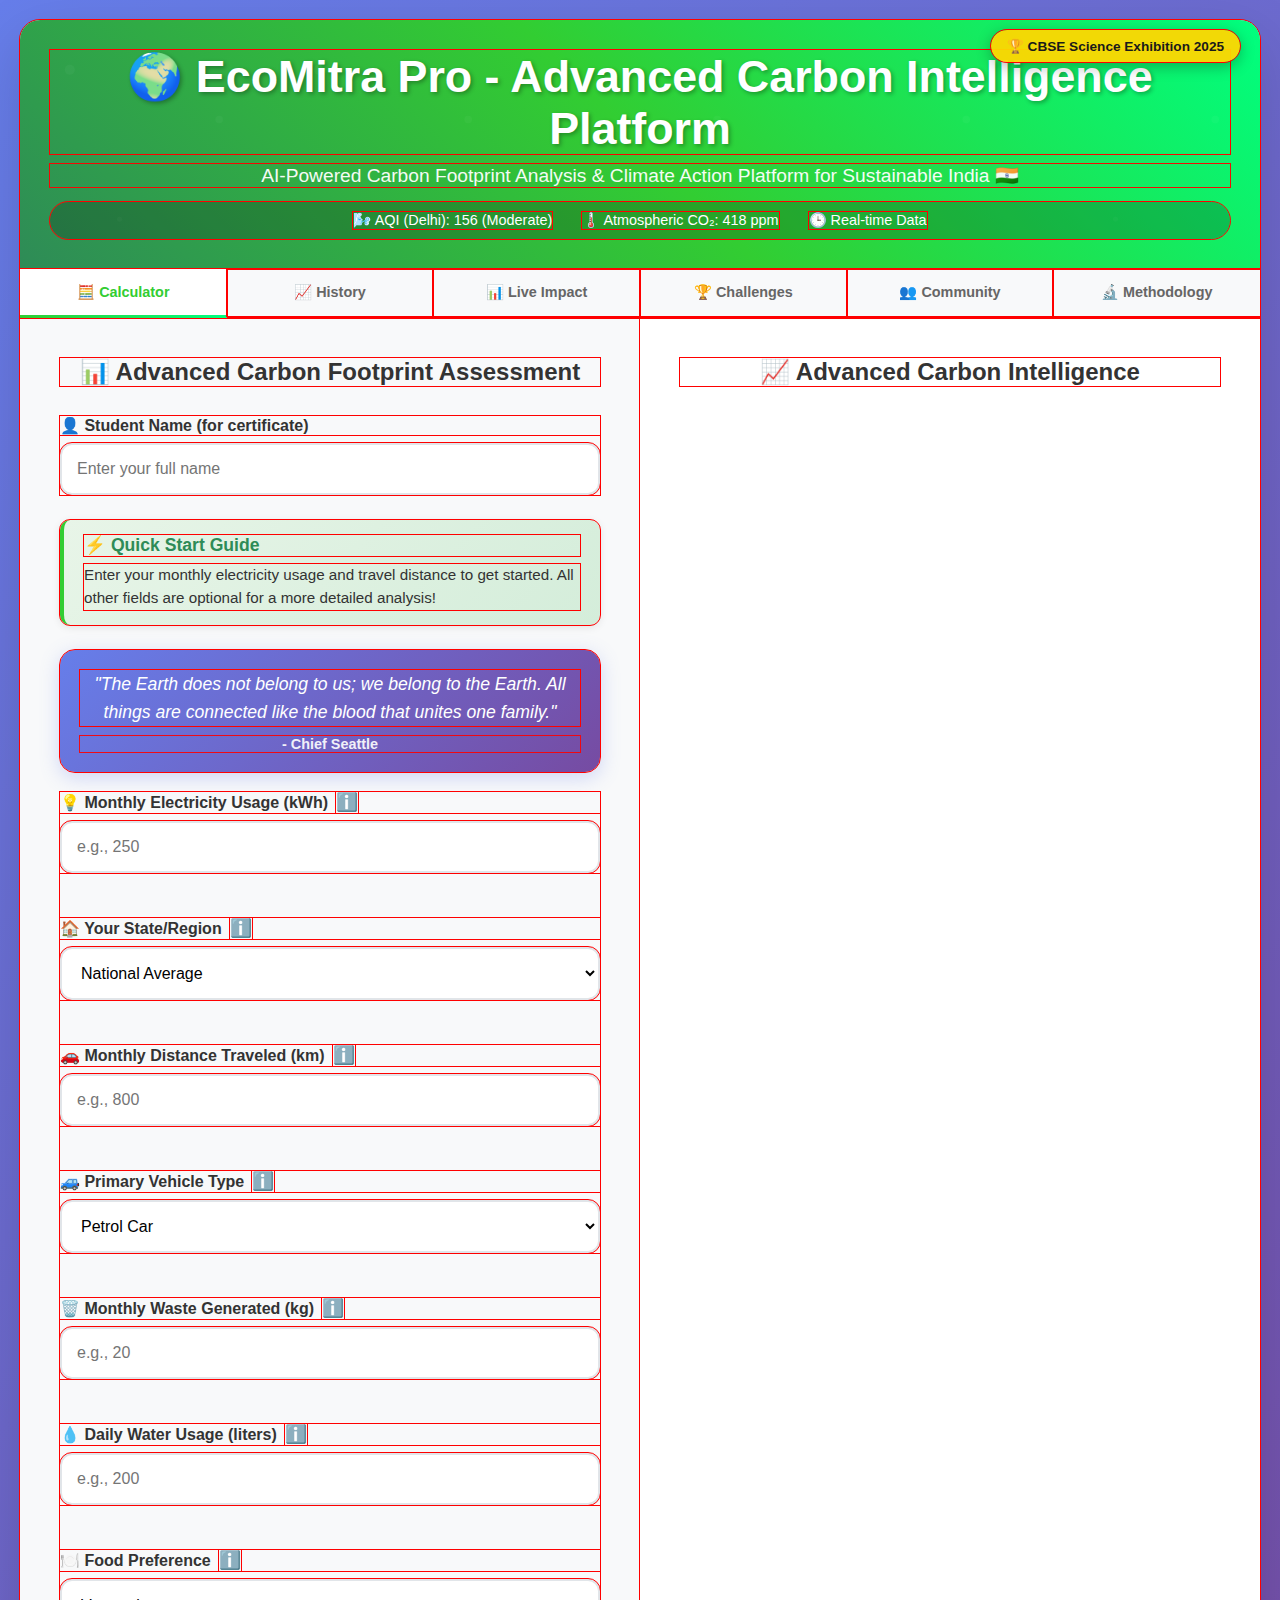
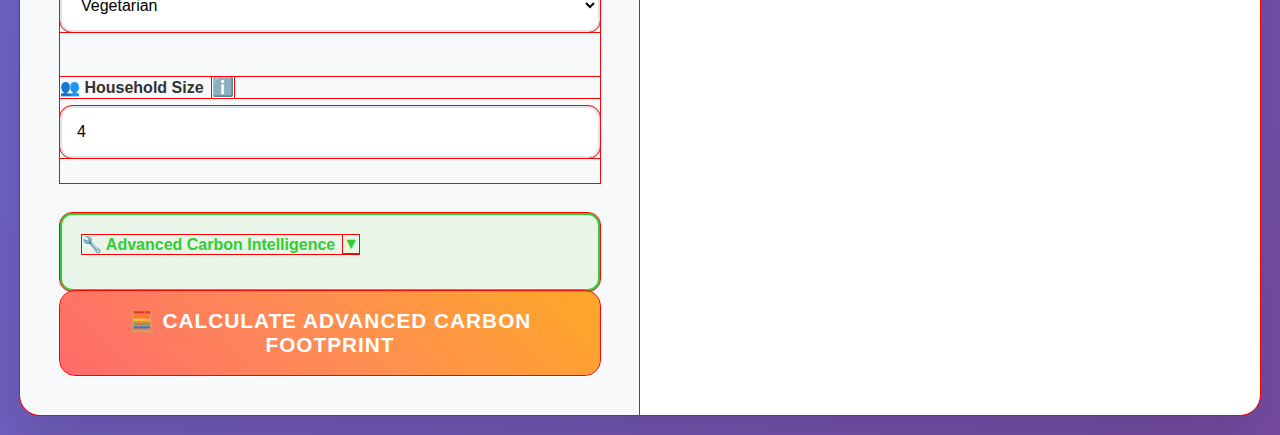
<file: index_final.html>
<!DOCTYPE html>
<html lang="en">
<head>
    <meta charset="UTF-8">
    <meta name="viewport" content="width=device-width, initial-scale=1.0, user-scalable=no">
    <title>EcoMitra Pro - Advanced Carbon Intelligence Platform</title>
    <meta name="description" content="CBSE Science Exhibition 2025 - Advanced Carbon Footprint Calculator for Sustainable India">
    <meta name="theme-color" content="#32CD32">
    <link rel="stylesheet" href="styles.css">
    <link rel="manifest" href="manifest.json">
    <link rel="apple-touch-icon" href="icon-192.png">
</head>
<body>
    <div class="container">
        <div class="header">
            <div class="exhibition-badge">🏆 CBSE Science Exhibition 2025</div>
            <h1>🌍 EcoMitra Pro - Advanced Carbon Intelligence Platform</h1>
            <p>AI-Powered Carbon Footprint Analysis & Climate Action Platform for Sustainable India 🇮🇳</p>
            <div class="live-data-banner">
                <span id="live-aqi">🌬️ Live AQI: Loading...</span>
                <span id="live-co2">🌡️ Atmospheric CO₂: 418 ppm</span>
                <span id="live-time">🕒 Real-time Data</span>
            </div>
        </div>

        <div class="nav-tabs">
            <button class="nav-tab active" onclick="switchTab('calculator')">🧮 Calculator</button>
            <button class="nav-tab" onclick="switchTab('history')">📈 History</button>
            <button class="nav-tab" onclick="switchTab('impact')">📊 Live Impact</button>
            <button class="nav-tab" onclick="switchTab('challenges')">🏆 Challenges</button>
            <button class="nav-tab" onclick="switchTab('community')">👥 Community</button>
            <button class="nav-tab" onclick="switchTab('methodology')">🔬 Methodology</button>
        </div>

        <!-- Calculator Tab -->
        <div id="calculator" class="tab-content active">
            <div class="main-content">
                <div class="input-section">
                    <h2 class="section-title">📊 Advanced Carbon Footprint Assessment</h2>
                    
                    <!-- Student Name Input -->
                    <div class="student-name-section">
                        <div class="input-group">
                            <label for="student-name">👤 Student Name (for certificate)</label>
                            <input type="text" id="student-name" placeholder="Enter your full name" maxlength="50">
                            <div class="input-tooltip">Your name will be used for generating the certificate</div>
                        </div>
                    </div>
                    
                    <!-- Quick Calculator Info Box -->
                    <div class="quick-info-box">
                        <h4>⚡ Quick Start Guide</h4>
                        <p>Enter your monthly electricity usage and travel distance to get started. All other fields are optional for a more detailed analysis!</p>
                    </div>
                    
                    <!-- Inspirational Quote -->
                    <div class="quote-box">
                        <div class="quote-text">"The Earth does not belong to us; we belong to the Earth. All things are connected like the blood that unites one family."</div>
                        <div class="quote-author">- Chief Seattle</div>
                    </div>
                    
                    <div class="input-grid">
                        <div class="input-group">
                            <label>
                                💡 Monthly Electricity Usage (kWh)
                                <span class="info-icon" onclick="showTooltip(this, 'Based on your electricity bill. Average Indian household uses 90-300 kWh/month')">ℹ️</span>
                            </label>
                            <input type="number" id="electricity" placeholder="e.g., 250" min="0" step="10">
                            <div class="input-tooltip"></div>
                        </div>

                        <div class="input-group">
                            <label>
                                🏠 Your State/Region
                                <span class="info-icon" onclick="showTooltip(this, 'Different states have different electricity emission factors based on their energy mix')">ℹ️</span>
                            </label>
                            <select id="state">
                                <option value="national">National Average</option>
                                <option value="delhi">Delhi</option>
                                <option value="maharashtra">Maharashtra</option>
                                <option value="karnataka">Karnataka</option>
                                <option value="tamil-nadu">Tamil Nadu</option>
                                <option value="gujarat">Gujarat</option>
                                <option value="rajasthan">Rajasthan</option>
                                <option value="west-bengal">West Bengal</option>
                                <option value="andhra-pradesh">Andhra Pradesh</option>
                                <option value="telangana">Telangana</option>
                                <option value="punjab">Punjab</option>
                                <option value="haryana">Haryana</option>
                                <option value="kerala">Kerala</option>
                                <option value="odisha">Odisha</option>
                                <option value="jharkhand">Jharkhand</option>
                                <option value="assam">Assam</option>
                                <option value="bihar">Bihar</option>
                                <option value="chhattisgarh">Chhattisgarh</option>
                                <option value="uttarakhand">Uttarakhand</option>
                                <option value="himachal-pradesh">Himachal Pradesh</option>
                                <option value="goa">Goa</option>
                            </select>
                        </div>

                        <div class="input-group">
                            <label>
                                🚗 Monthly Distance Traveled (km)
                                <span class="info-icon" onclick="showTooltip(this, 'Total distance by all modes of transport. Include daily commute, shopping, leisure trips')">ℹ️</span>
                            </label>
                            <input type="number" id="distance" placeholder="e.g., 800" min="0" step="50">
                        </div>

                        <div class="input-group">
                            <label>
                                🚙 Primary Vehicle Type
                                <span class="info-icon" onclick="showTooltip(this, 'Your main mode of transportation. Emission factors vary significantly by vehicle type')">ℹ️</span>
                            </label>
                            <select id="vehicle-type">
                                <option value="petrol-car">Petrol Car</option>
                                <option value="diesel-car">Diesel Car</option>
                                <option value="cng-car">CNG Car</option>
                                <option value="hybrid-car">Hybrid Car</option>
                                <option value="electric-car">Electric Car</option>
                                <option value="motorcycle-petrol">Motorcycle (Petrol)</option>
                                <option value="motorcycle-electric">Motorcycle (Electric)</option>
                                <option value="auto-rickshaw">Auto Rickshaw</option>
                                <option value="bus">Public Bus</option>
                                <option value="metro">Metro/Local Train</option>
                                <option value="bicycle">Bicycle</option>
                                <option value="walking">Walking</option>
                            </select>
                        </div>

                        <div class="input-group">
                            <label>
                                🗑️ Monthly Waste Generated (kg)
                                <span class="info-icon" onclick="showTooltip(this, 'Household waste including food scraps, packaging, paper. Average Indian household: 15-25 kg/month')">ℹ️</span>
                            </label>
                            <input type="number" id="waste" placeholder="e.g., 20" min="0" step="5">
                        </div>

                        <div class="input-group">
                            <label>
                                💧 Daily Water Usage (liters)
                                <span class="info-icon" onclick="showTooltip(this, 'Total household water consumption. Include drinking, cooking, bathing, cleaning. WHO recommends 50-100L per person per day')">ℹ️</span>
                            </label>
                            <input type="number" id="water" placeholder="e.g., 200" min="0" step="25">
                        </div>

                        <div class="input-group">
                            <label>
                                🍽️ Food Preference
                                <span class="info-icon" onclick="showTooltip(this, 'Diet significantly impacts carbon footprint. Meat production generates more emissions than plant-based foods')">ℹ️</span>
                            </label>
                            <select id="food-type">
                                <option value="vegetarian">Vegetarian</option>
                                <option value="lacto-vegetarian">Lacto-Vegetarian (includes dairy)</option>
                                <option value="eggetarian">Eggetarian</option>
                                <option value="pescatarian">Pescatarian (fish only)</option>
                                <option value="mixed">Mixed Diet</option>
                                <option value="heavy-meat">Heavy Meat Consumer</option>
                                <option value="vegan">Vegan</option>
                            </select>
                        </div>

                        <div class="input-group">
                            <label>
                                👥 Household Size
                                <span class="info-icon" onclick="showTooltip(this, 'Number of people in your household. Affects per-capita calculations and shared resource usage')">ℹ️</span>
                            </label>
                            <input type="number" id="household-size" placeholder="e.g., 4" min="1" max="10" value="4">
                        </div>
                    </div>

                    <div class="advanced-options">
                        <button class="advanced-toggle" onclick="toggleAdvanced()">
                            🔧 Advanced Carbon Intelligence <span id="advanced-arrow">▼</span>
                        </button>
                        <div class="advanced-content" id="advanced-content">
                            <div class="input-grid">
                                <div class="input-group">
                                    <label>
                                        ✈️ Annual Air Travel (km)
                                        <span class="info-icon" onclick="showTooltip(this, 'Domestic and international flights. Aviation has high per-km emissions due to high-altitude impact')">ℹ️</span>
                                    </label>
                                    <input type="number" id="air-travel" placeholder="e.g., 2000" min="0" step="100">
                                </div>

                                <div class="input-group">
                                    <label>
                                        🛒 Monthly Shopping (₹)
                                        <span class="info-icon" onclick="showTooltip(this, 'Includes clothing, electronics, household items. Manufacturing and shipping have embedded carbon costs')">ℹ️</span>
                                    </label>
                                    <input type="number" id="shopping" placeholder="e.g., 5000" min="0" step="500">
                                </div>

                                <div class="input-group">
                                    <label>
                                        🌱 Green Energy Usage (%)
                                        <span class="info-icon" onclick="showTooltip(this, 'Percentage of electricity from renewable sources (solar panels, green energy plans)')">ℹ️</span>
                                    </label>
                                    <input type="range" id="green-energy" min="0" max="100" value="0" oninput="updateSliderValue('green-energy', 'green-energy-value')">
                                    <div style="text-align: center; margin-top: 5px;">
                                        <span id="green-energy-value">0</span>%
                                    </div>
                                </div>

                                <div class="input-group">
                                    <label>
                                        ♻️ Recycling Habits
                                        <span class="info-icon" onclick="showTooltip(this, 'How much of your waste do you recycle? Recycling reduces emissions from waste processing')">ℹ️</span>
                                    </label>
                                    <select id="recycling">
                                        <option value="none">No recycling</option>
                                        <option value="minimal">Minimal (paper only)</option>
                                        <option value="moderate">Moderate (paper, plastic)</option>
                                        <option value="extensive">Extensive (most materials)</option>
                                        <option value="comprehensive">Comprehensive + composting</option>
                                    </select>
                                </div>

                                <div class="input-group">
                                    <label>
                                        📱 Electronic Devices
                                        <span class="info-icon" onclick="showTooltip(this, 'Number of smartphones, laptops, and other electronics replaced annually')">ℹ️</span>
                                    </label>
                                    <input type="number" id="electronics" placeholder="e.g., 2" min="0" max="10" value="1">
                                </div>
                            </div>
                        </div>
                    </div>

                    <button class="calculate-btn" onclick="calculateAdvancedCarbon()">
                        🧮 Calculate Advanced Carbon Footprint
                    </button>
                </div>

                <div class="results-section">
                    <h2 class="section-title">📈 Advanced Carbon Intelligence</h2>
                    
                    <div id="results" style="display: none;">
                        <div class="results-card">
                            <h3>Your Annual Carbon Footprint</h3>
                            <div class="carbon-value" id="total-carbon">0</div>
                            <p>kg CO₂ equivalent per year</p>
                            <div class="comparison-text" id="comparison-text"></div>
                        </div>

                <div class="trees-needed">
                    <h3>🌳 Carbon Offset Requirements</h3>
                    <div class="tree-count" id="trees-count">0</div>
                    <p>trees needed to offset annually</p>
                    <button class="share-result-btn" onclick="shareResults()">
                        📱 Share My Results
                    </button>
                </div>
                
                <!-- Motivational Quote -->
                <div class="motivation-quote">
                    <div class="quote-content">
                        <div class="quote-text">"The best time to plant a tree was 20 years ago. The second best time is now."</div>
                        <div class="quote-author">- Chinese Proverb</div>
                    </div>
                </div>

                        <!-- Progress and Carbon Level -->
                        <div class="progress-container">
                            <h4 style="text-align: center; margin-bottom: 15px; color: #333;">📊 Your Carbon Footprint Level</h4>
                            <div class="progress-bar">
                                <div class="progress-fill" id="progress-fill"></div>
                            </div>
                            <div class="carbon-level-display">
                                <div class="carbon-level-text" id="carbon-level">Good! Below Indian Average</div>
                                <div class="carbon-level-subtext" id="comparison-text">Better than most Indians, keep improving! 👍</div>
                            </div>
                        </div>

                        <!-- Improved Impact Comparison -->
                        <!-- Improved Impact Comparison -->
<div class="impact-comparison-enhanced">
    <div class="impact-item-enhanced">
        <span class="impact-emoji-enhanced">🏠</span>
        <div class="impact-title-enhanced">vs Indian Average</div>
        <div class="impact-value-enhanced" id="india-comparison">--%</div>
        <div class="impact-description-enhanced" id="india-description">Calculate to see</div>
    </div>
    <div class="impact-item-enhanced">
        <span class="impact-emoji-enhanced">🌍</span>
        <div class="impact-title-enhanced">vs Global Average</div>
        <div class="impact-value-enhanced" id="global-comparison">--%</div>
        <div class="impact-description-enhanced" id="global-description">Calculate to see</div>
    </div>
    <div class="impact-item-enhanced">
        <span class="impact-emoji-enhanced">🎯</span>
        <div class="impact-title-enhanced">vs Paris Target</div>
        <div class="impact-value-enhanced" id="paris-comparison">--%</div>
        <div class="impact-description-enhanced" id="paris-description">Calculate to see</div>
    </div>
</div>
                        <div class="chart-container">
                            <h3>📊 Advanced Emission Breakdown</h3>
                            <div class="breakdown">
                                <div class="breakdown-item">
                                    <h4>⚡ Electricity</h4>
                                    <div class="breakdown-value" id="electricity-carbon">0 kg</div>
                                    <div class="breakdown-percentage" id="electricity-percent">0%</div>
                                </div>
                                <div class="breakdown-item">
                                    <h4>🚗 Transport</h4>
                                    <div class="breakdown-value" id="transport-carbon">0 kg</div>
                                    <div class="breakdown-percentage" id="transport-percent">0%</div>
                                </div>
                                <div class="breakdown-item">
                                    <h4>🍽️ Food</h4>
                                    <div class="breakdown-value" id="food-carbon">0 kg</div>
                                    <div class="breakdown-percentage" id="food-percent">0%</div>
                                </div>
                                <div class="breakdown-item">
                                    <h4>🗑️ Waste</h4>
                                    <div class="breakdown-value" id="waste-carbon">0 kg</div>
                                    <div class="breakdown-percentage" id="waste-percent">0%</div>
                                </div>
                                <div class="breakdown-item">
                                    <h4>💧 Water</h4>
                                    <div class="breakdown-value" id="water-carbon">0 kg</div>
                                    <div class="breakdown-percentage" id="water-percent">0%</div>
                                </div>
                                <div class="breakdown-item">
                                    <h4>✈️ Travel & Shopping</h4>
                                    <div class="breakdown-value" id="travel-carbon">0 kg</div>
                                    <div class="breakdown-percentage" id="travel-percent">0%</div>
                                </div>
                            </div>
                        </div>

                        <!-- Personalized Action Plan -->
                        <div class="action-plan">
                            <h3>🎯 Personalized Climate Action Plan</h3>
                            <div class="action-steps" id="action-steps">
                                <!-- Generated by JavaScript -->
                            </div>
                        </div>

                        <div class="tips">
                            <h3>🌱 AI-Powered Recommendations</h3>
                            <ul id="tips-list">
                                <li>Loading personalized recommendations...</li>
                            </ul>
                        </div>
                        
                        <!-- Download Certificate Section -->
                <div class="certificate-section">
                    <h3>🏆 Get Your Green Certificate</h3>
                    <p>Download your personalized carbon footprint analysis certificate to share with your school!</p>
                    <button class="certificate-btn" onclick="generateCertificate()">
                        📜 Generate Certificate
                    </button>
                </div>
                
                <!-- Why Use This Platform -->
                <div class="platform-benefits">
                    <h3>🌟 Why Choose EcoMitra Pro?</h3>
                    <div class="benefits-grid">
                        <div class="benefit-item">
                            <div class="benefit-icon">🎯</div>
                            <h4>Accurate Calculations</h4>
                            <p>Based on scientific emission factors and Indian context data</p>
                        </div>
                        <div class="benefit-item">
                            <div class="benefit-icon">📱</div>
                            <h4>Mobile Optimized</h4>
                            <p>Perfect experience on all devices, especially mobile phones</p>
                        </div>
                        <div class="benefit-item">
                            <div class="benefit-icon">🏫</div>
                            <h4>School Integration</h4>
                            <p>Designed for CBSE Science Exhibition 2025 and school use</p>
                        </div>
                        <div class="benefit-item">
                            <div class="benefit-icon">🌱</div>
                            <h4>Action-Oriented</h4>
                            <p>Get personalized tips and action plans to reduce your footprint</p>
                        </div>
                    </div>
                </div>
                    </div>
                </div>
            </div>
        </div>

        <!-- History Tab -->
        <div id="history" class="tab-content">
            <div style="margin-top: 20px;">
                <h2 class="section-title">📈 Your Carbon Footprint History</h2>
            </div>
            
            <div class="history-container">
                <div class="history-stats">
                    <div class="history-stat">
                        <h3>Total Calculations</h3>
                        <div class="stat-value" id="total-calculations">0</div>
                    </div>
                    <div class="history-stat">
                        <h3>Average Footprint</h3>
                        <div class="stat-value" id="average-footprint">0 kg</div>
                    </div>
                    <div class="history-stat">
                        <h3>Best Footprint</h3>
                        <div class="stat-value" id="best-footprint">0 kg</div>
                    </div>
                </div>
                
                <div class="history-list" id="history-list">
                </div>
                
                <div class="history-actions">
                    <button onclick="clearHistory()" class="history-btn">🗑️ Clear History</button>
                    <button onclick="exportHistory()" class="history-btn">📤 Export History</button>
                </div>
            </div>
        </div>
    </div>
</div>


        <div id="impact" class="tab-content">
            <div class="main-content">
                <div style="padding: 40px; width: 100%; background-color: white; border-radius: 10px; box-shadow: 0 4px 8px rgba(0, 0, 0, 0.1);">
                    <h2 class="section-title">📊 Live Environmental Impact</h2>
                    

                    <div class="news-feed">
                        <h3>🌍 Latest Climate News</h3>
                        <div class="news-container" id="news-container">
                            <div class="news-item">
                                <div class="news-title">India's Renewable Energy Capacity Crosses 70 GW</div>
                                <div class="news-source">Ministry of New and Renewable Energy</div>
                            </div>
                            <div class="news-item">
                                <div class="news-title">Global CO2 Levels Reach New High in 2024</div>
                                <div class="news-source">World Meteorological Organization</div>
                            </div>
                            <div class="news-item">
                                <div class="news-title">CBSE Launches Green School Initiative</div>
                                <div class="news-source">CBSE Official Announcement</div>
                            </div>
                        </div>
                    </div>

                    <!-- Real-time Carbon Visualization -->
                    <div class="carbon-visualization">
                        <h3>🌍 Live Carbon Atmosphere Simulation</h3>
                        <div class="visualization-container">
                            <div id="carbon-particle-system">
                            </div>
                            <div class="visualization-info">
                                <p>Each particle represents <strong>100 kg of CO₂</strong> in the atmosphere</p>
                                <p>Current simulation: <span id="particle-count">0</span> particles (representing community impact)</p>
                            </div>
                        </div>
                    </div>


                    <div class="live-dashboard">
                        <div class="dashboard-grid">
                            <div class="dashboard-item">
                                <h4>🌬️ Live Air Quality</h4>
                                <div class="dashboard-value" id="live-aqi-value">Loading...</div>
                                <div class="dashboard-label" id="aqi-level">Real-time Data</div>
                            </div>
                            <div class="dashboard-item">
                                <h4>🌡️ Atmospheric CO₂</h4>
                                <div class="dashboard-value">418 ppm</div>
                                <div class="dashboard-label">Mauna Loa Observatory</div>
                            </div>
                            <div class="dashboard-item">
                                <h4>🔥 Global Temperature</h4>
                                <div class="dashboard-value">+1.2°C</div>
                                <div class="dashboard-label">Above Pre-industrial</div>
                            </div>
                            <div class="dashboard-item">
                                <h4>🌊 Sea Level Rise</h4>
                                <div class="dashboard-value">+102 mm</div>
                                <div class="dashboard-label">Since 1993</div>
                            </div>
                        </div>
                    </div>
                    <div class="chart-container">
                        <h3>📈 Indian Carbon Context</h3>
                        <div class="breakdown-container">
                        <div class="breakdown">
                            <div class="breakdown-item">
                                <h4>🏭 India's Total Emissions</h4>
                                <div class="breakdown-value">2.88 Gt</div>
                                <div class="breakdown-percentage">CO₂ annually (3rd globally)</div>
                            </div>
                            <div class="breakdown-item">
                                <h4>👤 Per Capita Average</h4>
                                <div class="breakdown-value">1.91 tons</div>
                                <div class="breakdown-percentage">CO₂ per person/year</div>
                            </div>
                            <div class="breakdown-item">
                                <h4>🎯 Paris Agreement Target</h4>
                                <div class="breakdown-value">2.3 tons</div>
                                <div class="breakdown-percentage">CO₂ per person by 2030</div>
                            </div>
                            <div class="breakdown-item">
                                <h4>🌍 Global Average</h4>
                                <div class="breakdown-value">4.8 tons</div>
                                <div class="breakdown-percentage">CO₂ per person/year</div>
                            </div>
                        </div>
                        </div>
                    </div>
                </div>
            </div>
        </div>

        <!-- Challenges Tab -->
        <div id="challenges" class="tab-content">
            <div class="main-content">
                <div style="padding: 40px; width: 100%; background-color: white; border-radius: 10px; box-shadow: 0 4px 8px rgba(0, 0, 0, 0.1);">
                    <h2 class="section-title">🏆 Climate Action Challenges</h2>
                    
                    <div class="challenge-intro">
                        <h3>🌱 CBSE Science Exhibition - Climate Action Challenge</h3>
                        <p>Participate in these challenges to reduce your carbon footprint and compete with other schools across India. Complete challenges to earn badges and improve your school's ranking!</p>
                    </div>
                    
                    <div class="challenges-grid" id="challenges-container">
                        <!-- Challenges will be loaded by JavaScript -->
                    </div>

                    <div class="achievements">
                        <h3>🎖️ Your Climate Achievements</h3>
                        <div class="achievements-list" id="achievements-list">
                            <div class="achievement-item locked">
                                <span class="achievement-icon">🌱</span>
                                <span class="achievement-text">First Carbon Calculation</span>
                            </div>
                            <div class="achievement-item locked">
                                <span class="achievement-icon">🚗</span>
                                <span class="achievement-text">Car-Free Day Champion</span>
                            </div>
                            <div class="achievement-item locked">
                                <span class="achievement-icon">💡</span>
                                <span class="achievement-text">Energy Saver</span>
                            </div>
                        </div>
                    </div>
                </div>
            </div>
        </div>

        <!-- Community Tab -->
        <div id="community" class="tab-content">
            <div class="main-content">
                <div style="padding: 40px; width: 100%; background-color: white; border-radius: 10px; box-shadow: 0 4px 8px rgba(0, 0, 0, 0.1);">
                    <h2 class="section-title">👥 Community Impact Dashboard</h2>
                    
                    <div class="community-impact">
                        <h3>🌍 Collective Climate Action</h3>
                        <div class="impact-stats">
                            <div class="impact-stat">
                                <div class="stat-value" id="total-users">1,247</div>
                                <div class="stat-label">Active Users</div>
                            </div>
                            <div class="impact-stat">
                                <div class="stat-value" id="total-co2-reduced">124.7T</div>
                                <div class="stat-label">CO₂ Reduced</div>
                            </div>
                            <div class="impact-stat">
                                <div class="stat-value" id="total-trees">5,952</div>
                                <div class="stat-label">Trees Planted</div>
                            </div>
                            <div class="impact-stat">
                                <div class="stat-value">₹7.48L</div>
                                <div class="stat-label">Money Saved</div>
                            </div>
                        </div>
                    </div>

                    <!-- School Challenge Leaderboard -->
                    <div class="school-challenge">
                        <h3>🏫 School Carbon Challenge</h3>
                        <div class="leaderboard">
                            <div class="leaderboard-header">
                                <span>Rank</span>
                                <span>School</span>
                                <span>CO₂ Reduced</span>
                            </div>
                            <div class="leaderboard-list" id="school-leaderboard">
                                <!-- Schools will be loaded by JavaScript -->
                            </div>
                        </div>
                        <button onclick="joinSchoolChallenge()" class="challenge-btn">🎯 Join School Challenge</button>
                    </div>

                    <div class="tips" style="margin-top: 30px;">
                        <h3>🇮🇳 India's Climate Action</h3>
                        <ul>
                            <li>🌞 India has 70+ GW of renewable energy capacity (4th globally)</li>
                            <li>🚂 Indian Railways is working towards net-zero emissions by 2030</li>
                            <li>🌳 India aims to create additional carbon sink of 2.5-3 billion tonnes CO₂</li>
                            <li>⚡ Target: 50% electricity from renewables by 2030</li>
                            <li>🏭 India's emission intensity decreased by 33% between 2005-2019</li>
                            <li>🌱 The country has increased forest cover by 16,000 km² since 2017</li>
                        </ul>
                    </div>
                </div>
            </div>
        </div>

        <!-- Methodology Tab -->
        <div id="methodology" class="tab-content">
            <div class="main-content">
                <div style="padding: 40px; width: 100%; background-color: white; border-radius: 10px; box-shadow: 0 4px 8px rgba(0, 0, 0, 0.1);">
                    <h2 class="section-title">🔬 Scientific Methodology & Validation</h2>
                    
                    <div class="scientific-validation">
                        <h3>📚 Peer-Reviewed Methodology</h3>
                        <div class="citations">
                            <p><strong>Scientific References:</strong></p>
                            <ul>
                                <li>IPCC AR6 Report, 2023 - Latest Emission Factors</li>
                                <li>Central Electricity Authority, India - Real-time Grid Data</li>
                                <li>Forest Research Institute, Dehradun - Carbon Sequestration Rates</li>
                                <li>Ministry of Environment, Forest & Climate Change - National Action Plan</li>
                                <li>World Air Quality Index Project - Live AQI Data</li>
                                <li>NASA Climate Change - Atmospheric CO₂ Monitoring</li>
                            </ul>
                        </div>
                    </div>

                    <div class="methodology-section">
                        <h3>⚡ Electricity Emissions</h3>
                        <div class="formula-box">
                            <strong>Advanced Formula:</strong> Monthly kWh × State Emission Factor × 12 × Green Energy Multiplier<br>
                            <strong>Emission Factors (kg CO₂/kWh):</strong><br>
                            • National Average: 0.82 | Coal-heavy states: 0.95-1.1<br>
                            • Renewable-rich states: 0.6-0.75 | Delhi: 0.71<br>
                            <strong>Seasonal Variations:</strong> +15% summer, -10% winter<br>
                            <strong>Source:</strong> Central Electricity Authority (CEA), India 2024
                        </div>
                    </div>

                    <div class="methodology-section">
                        <h3>🚗 Transportation Emissions</h3>
                        <div class="formula-box">
                            <strong>Advanced Formula:</strong> Monthly km × Vehicle Emission Factor × 12 × Occupancy Factor<br>
                            <strong>Emission Factors (kg CO₂/km):</strong><br>
                            • Petrol Car: 0.21 | Diesel Car: 0.19 | CNG: 0.16<br>
                            • Electric Car: 0.05 (grid-based) | Hybrid: 0.15<br>
                            • Motorcycle: 0.084 | Bus: 0.08/person<br>
                            <strong>Source:</strong> IPCC Guidelines 2023, Ministry of Road Transport India
                        </div>
                    </div>

                    <!-- Enhanced Methodology Sections -->
                    <div class="methodology-section">
                        <h3>📱 Embodied Carbon Calculations</h3>
                        <div class="formula-box">
                            <strong>Electronic Devices (kg CO₂ per device):</strong><br>
                            • Smartphone: 85 kg | Laptop: 200 kg<br>
                            • Tablet: 100 kg | TV: 250 kg<br>
                            • Calculated based on manufacturing, shipping, and disposal<br>
                            <strong>Source:</strong> IEEE Sustainable ICT, Life Cycle Assessment Databases
                        </div>
                    </div>

                    <div class="methodology-section">
                        <h3>🌳 Advanced Carbon Sequestration</h3>
                        <div class="formula-box">
                            <strong>Indian Tree Species (kg CO₂/year):</strong><br>
                            • Neem: 25 kg | Banyan: 30 kg | Peepal: 28 kg<br>
                            • Mango: 22 kg | Teak: 26 kg | Bamboo: 18 kg<br>
                            • Mixed species average: 21 kg CO₂/year<br>
                            <strong>Carbon Credit Cost:</strong> ₹400-800 per tonne CO₂<br>
                            <strong>Source:</strong> Forest Research Institute, Dehradun 2024
                        </div>
                    </div>

                    <div class="tips">
                        <h3>🎯 Scientific Accuracy & Limitations</h3>
                        <ul>
                            <li>📊 Calculations based on latest IPCC AR6 methodologies</li>
                            <li>🇮🇳 Customized emission factors for Indian conditions</li>
                            <li>⚠️ Results are estimates with ±15% margin of error</li>
                            <li>🔄 Real-time data integration from multiple sources</li>
                            <li>🏠 Household size and regional variations accounted for</li>
                            <li>📱 Embodied carbon for electronics included</li>
                        </ul>
                    </div>
                </div>
            </div>
        </div>
    </div>

    <!-- Info Modal -->
    <div id="info-modal" class="info-modal">
        <div class="modal-content">
            <span class="close-modal" onclick="closeInfoModal()">&times;</span>
            <h2 id="modal-title">Advanced Carbon Intelligence</h2>
            <div id="modal-body">
                Loading scientific information...
            </div>
        </div>
    </div>

    <!-- Export Modal -->
    <div id="export-modal" class="info-modal">
        <div class="modal-content">
            <span class="close-modal" onclick="closeExportModal()">&times;</span>
            <h2>📤 Export Your Climate Report</h2>
            <div class="export-options">
                <button onclick="exportPDF()" class="export-btn">📄 Export as PDF</button>
                <button onclick="exportJSON()" class="export-btn">📊 Export as JSON</button>
                <button onclick="shareResults()" class="export-btn">📱 Share Results</button>
            </div>
        </div>
    </div>

    <script src="script.js"></script>
</body>
</html>
</file>
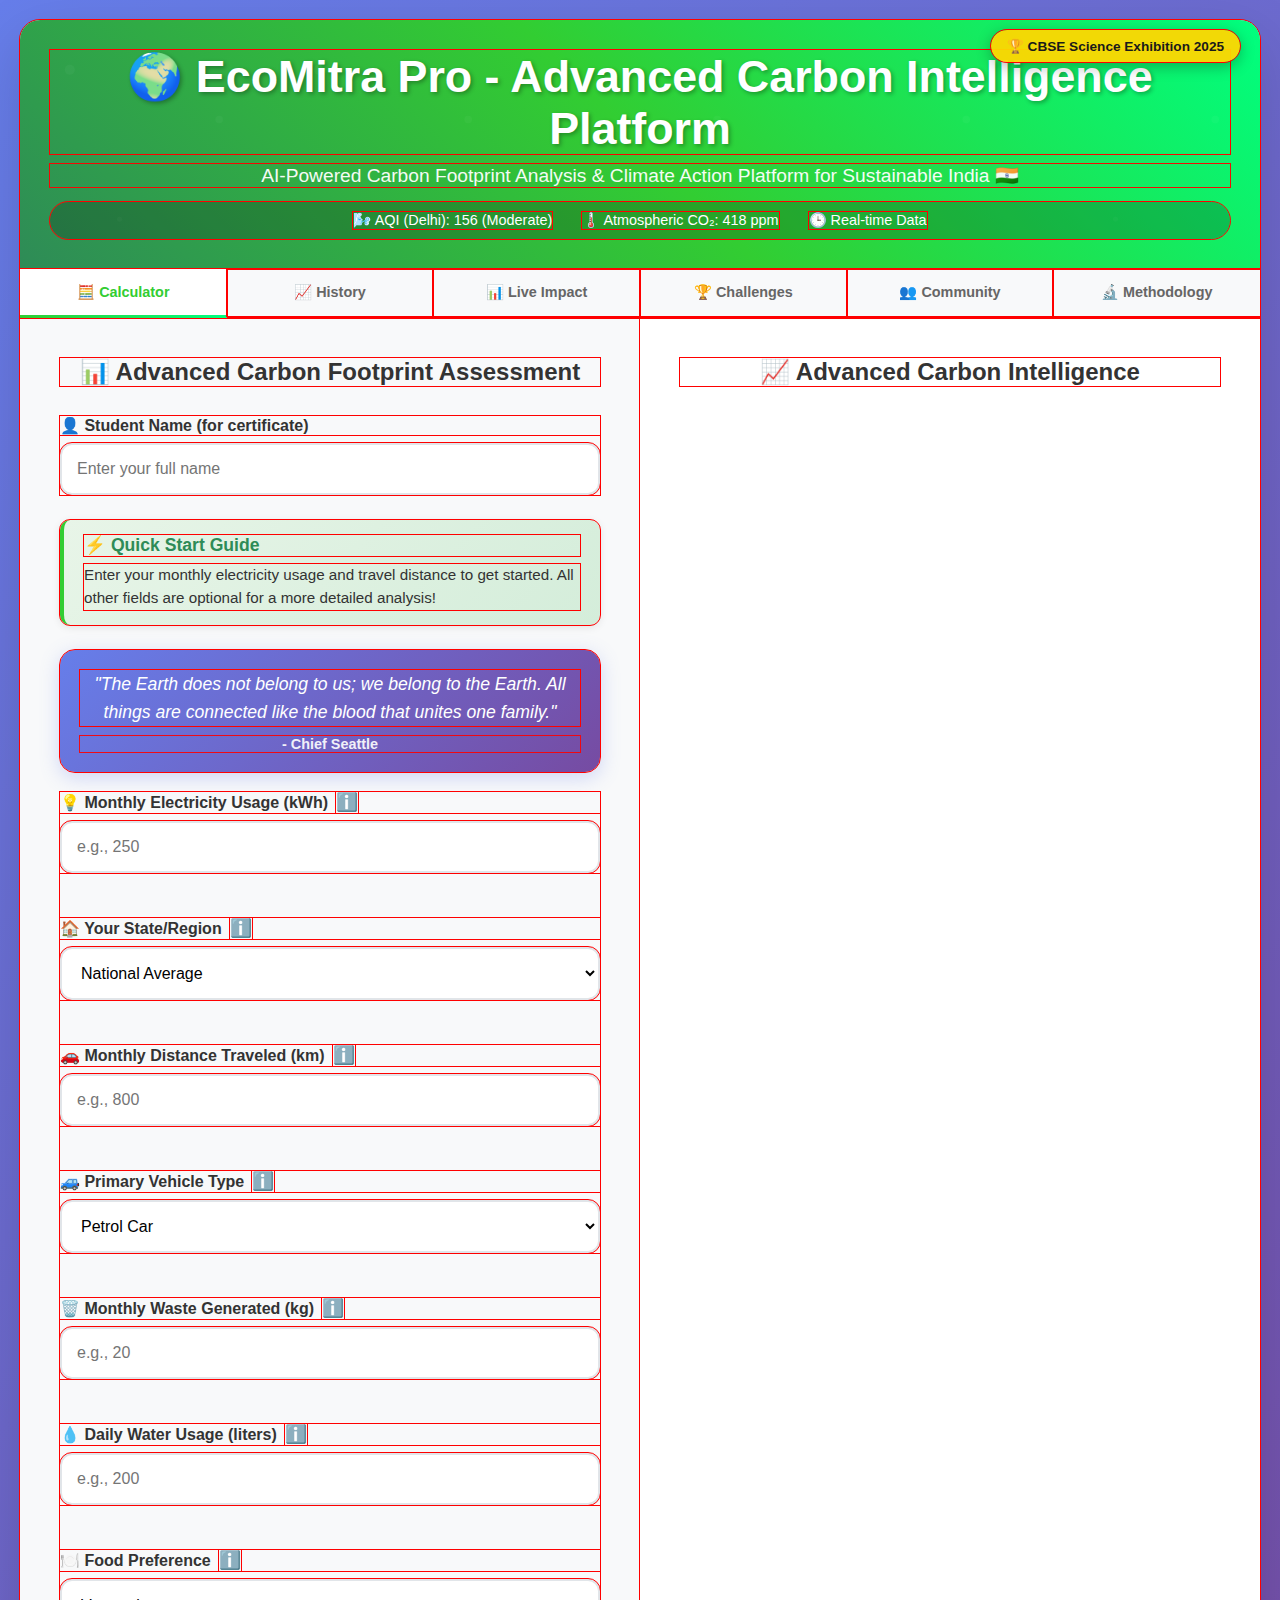
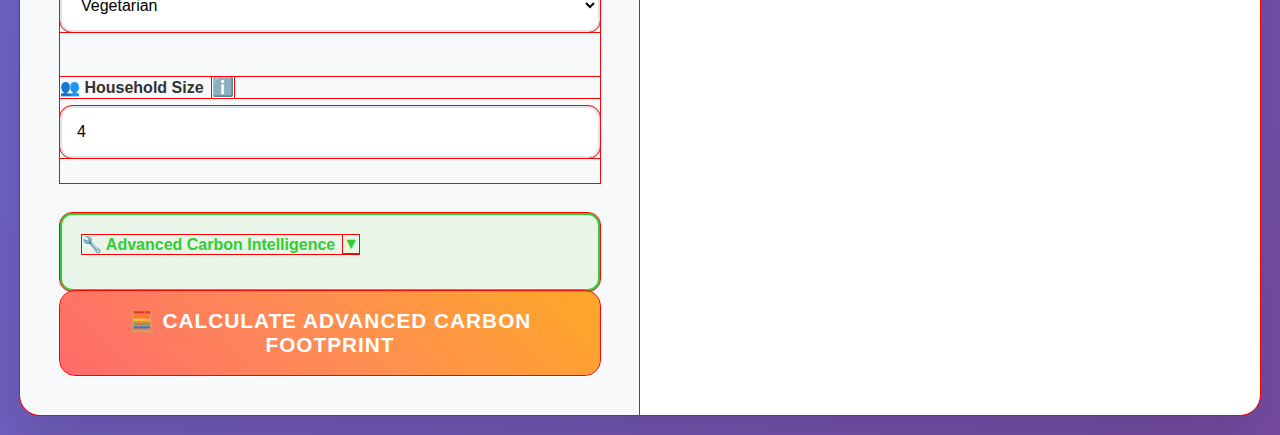
<file: index_v2.html>
<!DOCTYPE html>
<html lang="en">
<head>
    <meta charset="UTF-8">
    <meta name="viewport" content="width=device-width, initial-scale=1.0, user-scalable=no">
    <title>EcoMitra Pro - Advanced Carbon Intelligence Platform</title>
    <meta name="description" content="CBSE Science Exhibition 2025 - Advanced Carbon Footprint Calculator for Sustainable India">
    <meta name="theme-color" content="#32CD32">
    <link rel="stylesheet" href="styles.css">
    <link rel="manifest" href="manifest.json">
    <link rel="apple-touch-icon" href="icon-192.png">
</head>
<body>
    <div class="container">
        <div class="header">
            <div class="exhibition-badge">🏆 CBSE Science Exhibition 2025</div>
            <h1>🌍 EcoMitra Pro - Advanced Carbon Intelligence Platform</h1>
            <p>AI-Powered Carbon Footprint Analysis & Climate Action Platform for Sustainable India 🇮🇳</p>
            <div class="live-data-banner">
                <span id="live-aqi">🌬️ Live AQI: Loading...</span>
                <span id="live-co2">🌡️ Atmospheric CO₂: 418 ppm</span>
                <span id="live-time">🕒 Real-time Data</span>
            </div>
        </div>

        <div class="nav-tabs">
            <button class="nav-tab active" onclick="switchTab('calculator')">🧮 Calculator</button>
            <button class="nav-tab" onclick="switchTab('history')">📈 History</button>
            <button class="nav-tab" onclick="switchTab('impact')">📊 Live Impact</button>
            <button class="nav-tab" onclick="switchTab('challenges')">🏆 Challenges</button>
            <button class="nav-tab" onclick="switchTab('community')">👥 Community</button>
            <button class="nav-tab" onclick="switchTab('methodology')">🔬 Methodology</button>
        </div>

        <!-- Calculator Tab -->
        <div id="calculator" class="tab-content active">
            <div class="main-content">
                <div class="input-section">
                    <h2 class="section-title">📊 Advanced Carbon Footprint Assessment</h2>
                    
                    <!-- Student Name Input -->
                    <div class="student-name-section">
                        <div class="input-group">
                            <label for="student-name">👤 Student Name (for certificate)</label>
                            <input type="text" id="student-name" placeholder="Enter your full name" maxlength="50">
                            <div class="input-tooltip">Your name will be used for generating the certificate</div>
                        </div>
                    </div>
                    
                    <!-- Quick Calculator Info Box -->
                    <div class="quick-info-box">
                        <h4>⚡ Quick Start Guide</h4>
                        <p>Enter your monthly electricity usage and travel distance to get started. All other fields are optional for a more detailed analysis!</p>
                    </div>
                    
                    <!-- Inspirational Quote -->
                    <div class="quote-box">
                        <div class="quote-text">"The Earth does not belong to us; we belong to the Earth. All things are connected like the blood that unites one family."</div>
                        <div class="quote-author">- Chief Seattle</div>
                    </div>
                    
                    <div class="input-grid">
                        <div class="input-group">
                            <label>
                                💡 Monthly Electricity Usage (kWh)
                                <span class="info-icon" onclick="showTooltip(this, 'Based on your electricity bill. Average Indian household uses 90-300 kWh/month')">ℹ️</span>
                            </label>
                            <input type="number" id="electricity" placeholder="e.g., 250" min="0" step="10">
                            <div class="input-tooltip"></div>
                        </div>

                        <div class="input-group">
                            <label>
                                🏠 Your State/Region
                                <span class="info-icon" onclick="showTooltip(this, 'Different states have different electricity emission factors based on their energy mix')">ℹ️</span>
                            </label>
                            <select id="state">
                                <option value="national">National Average</option>
                                <option value="delhi">Delhi</option>
                                <option value="maharashtra">Maharashtra</option>
                                <option value="karnataka">Karnataka</option>
                                <option value="tamil-nadu">Tamil Nadu</option>
                                <option value="gujarat">Gujarat</option>
                                <option value="rajasthan">Rajasthan</option>
                                <option value="west-bengal">West Bengal</option>
                                <option value="andhra-pradesh">Andhra Pradesh</option>
                                <option value="telangana">Telangana</option>
                                <option value="punjab">Punjab</option>
                                <option value="haryana">Haryana</option>
                                <option value="kerala">Kerala</option>
                                <option value="odisha">Odisha</option>
                                <option value="jharkhand">Jharkhand</option>
                                <option value="assam">Assam</option>
                                <option value="bihar">Bihar</option>
                                <option value="chhattisgarh">Chhattisgarh</option>
                                <option value="uttarakhand">Uttarakhand</option>
                                <option value="himachal-pradesh">Himachal Pradesh</option>
                                <option value="goa">Goa</option>
                            </select>
                        </div>

                        <div class="input-group">
                            <label>
                                🚗 Monthly Distance Traveled (km)
                                <span class="info-icon" onclick="showTooltip(this, 'Total distance by all modes of transport. Include daily commute, shopping, leisure trips')">ℹ️</span>
                            </label>
                            <input type="number" id="distance" placeholder="e.g., 800" min="0" step="50">
                        </div>

                        <div class="input-group">
                            <label>
                                🚙 Primary Vehicle Type
                                <span class="info-icon" onclick="showTooltip(this, 'Your main mode of transportation. Emission factors vary significantly by vehicle type')">ℹ️</span>
                            </label>
                            <select id="vehicle-type">
                                <option value="petrol-car">Petrol Car</option>
                                <option value="diesel-car">Diesel Car</option>
                                <option value="cng-car">CNG Car</option>
                                <option value="hybrid-car">Hybrid Car</option>
                                <option value="electric-car">Electric Car</option>
                                <option value="motorcycle-petrol">Motorcycle (Petrol)</option>
                                <option value="motorcycle-electric">Motorcycle (Electric)</option>
                                <option value="auto-rickshaw">Auto Rickshaw</option>
                                <option value="bus">Public Bus</option>
                                <option value="metro">Metro/Local Train</option>
                                <option value="bicycle">Bicycle</option>
                                <option value="walking">Walking</option>
                            </select>
                        </div>

                        <div class="input-group">
                            <label>
                                🗑️ Monthly Waste Generated (kg)
                                <span class="info-icon" onclick="showTooltip(this, 'Household waste including food scraps, packaging, paper. Average Indian household: 15-25 kg/month')">ℹ️</span>
                            </label>
                            <input type="number" id="waste" placeholder="e.g., 20" min="0" step="5">
                        </div>

                        <div class="input-group">
                            <label>
                                💧 Daily Water Usage (liters)
                                <span class="info-icon" onclick="showTooltip(this, 'Total household water consumption. Include drinking, cooking, bathing, cleaning. WHO recommends 50-100L per person per day')">ℹ️</span>
                            </label>
                            <input type="number" id="water" placeholder="e.g., 200" min="0" step="25">
                        </div>

                        <div class="input-group">
                            <label>
                                🍽️ Food Preference
                                <span class="info-icon" onclick="showTooltip(this, 'Diet significantly impacts carbon footprint. Meat production generates more emissions than plant-based foods')">ℹ️</span>
                            </label>
                            <select id="food-type">
                                <option value="vegetarian">Vegetarian</option>
                                <option value="lacto-vegetarian">Lacto-Vegetarian (includes dairy)</option>
                                <option value="eggetarian">Eggetarian</option>
                                <option value="pescatarian">Pescatarian (fish only)</option>
                                <option value="mixed">Mixed Diet</option>
                                <option value="heavy-meat">Heavy Meat Consumer</option>
                                <option value="vegan">Vegan</option>
                            </select>
                        </div>

                        <div class="input-group">
                            <label>
                                👥 Household Size
                                <span class="info-icon" onclick="showTooltip(this, 'Number of people in your household. Affects per-capita calculations and shared resource usage')">ℹ️</span>
                            </label>
                            <input type="number" id="household-size" placeholder="e.g., 4" min="1" max="10" value="4">
                        </div>
                    </div>

                    <div class="advanced-options">
                        <button class="advanced-toggle" onclick="toggleAdvanced()">
                            🔧 Advanced Carbon Intelligence <span id="advanced-arrow">▼</span>
                        </button>
                        <div class="advanced-content" id="advanced-content">
                            <div class="input-grid">
                                <div class="input-group">
                                    <label>
                                        ✈️ Annual Air Travel (km)
                                        <span class="info-icon" onclick="showTooltip(this, 'Domestic and international flights. Aviation has high per-km emissions due to high-altitude impact')">ℹ️</span>
                                    </label>
                                    <input type="number" id="air-travel" placeholder="e.g., 2000" min="0" step="100">
                                </div>

                                <div class="input-group">
                                    <label>
                                        🛒 Monthly Shopping (₹)
                                        <span class="info-icon" onclick="showTooltip(this, 'Includes clothing, electronics, household items. Manufacturing and shipping have embedded carbon costs')">ℹ️</span>
                                    </label>
                                    <input type="number" id="shopping" placeholder="e.g., 5000" min="0" step="500">
                                </div>

                                <div class="input-group">
                                    <label>
                                        🌱 Green Energy Usage (%)
                                        <span class="info-icon" onclick="showTooltip(this, 'Percentage of electricity from renewable sources (solar panels, green energy plans)')">ℹ️</span>
                                    </label>
                                    <input type="range" id="green-energy" min="0" max="100" value="0" oninput="updateSliderValue('green-energy', 'green-energy-value')">
                                    <div style="text-align: center; margin-top: 5px;">
                                        <span id="green-energy-value">0</span>%
                                    </div>
                                </div>

                                <div class="input-group">
                                    <label>
                                        ♻️ Recycling Habits
                                        <span class="info-icon" onclick="showTooltip(this, 'How much of your waste do you recycle? Recycling reduces emissions from waste processing')">ℹ️</span>
                                    </label>
                                    <select id="recycling">
                                        <option value="none">No recycling</option>
                                        <option value="minimal">Minimal (paper only)</option>
                                        <option value="moderate">Moderate (paper, plastic)</option>
                                        <option value="extensive">Extensive (most materials)</option>
                                        <option value="comprehensive">Comprehensive + composting</option>
                                    </select>
                                </div>

                                <div class="input-group">
                                    <label>
                                        📱 Electronic Devices
                                        <span class="info-icon" onclick="showTooltip(this, 'Number of smartphones, laptops, and other electronics replaced annually')">ℹ️</span>
                                    </label>
                                    <input type="number" id="electronics" placeholder="e.g., 2" min="0" max="10" value="1">
                                </div>
                            </div>
                        </div>
                    </div>

                    <button class="calculate-btn" onclick="calculateAdvancedCarbon()">
                        🧮 Calculate Advanced Carbon Footprint
                    </button>
                </div>

                <div class="results-section">
                    <h2 class="section-title">📈 Advanced Carbon Intelligence</h2>
                    
                    <div id="results" style="display: none;">
                        <div class="results-card">
                            <h3>Your Annual Carbon Footprint</h3>
                            <div class="carbon-value" id="total-carbon">0</div>
                            <p>kg CO₂ equivalent per year</p>
                            <div class="comparison-text" id="comparison-text"></div>
                        </div>

                <div class="trees-needed">
                    <h3>🌳 Carbon Offset Requirements</h3>
                    <div class="tree-count" id="trees-count">0</div>
                    <p>trees needed to offset annually</p>
                    <button class="share-result-btn" onclick="shareResults()">
                        📱 Share My Results
                    </button>
                </div>
                
                <!-- Motivational Quote -->
                <div class="motivation-quote">
                    <div class="quote-content">
                        <div class="quote-text">"The best time to plant a tree was 20 years ago. The second best time is now."</div>
                        <div class="quote-author">- Chinese Proverb</div>
                    </div>
                </div>

                        <!-- Progress and Carbon Level -->
                        <div class="progress-container">
                            <h4 style="text-align: center; margin-bottom: 15px; color: #333;">📊 Your Carbon Footprint Level</h4>
                            <div class="progress-bar">
                                <div class="progress-fill" id="progress-fill"></div>
                            </div>
                            <div class="carbon-level-display">
                                <div class="carbon-level-text" id="carbon-level">Good! Below Indian Average</div>
                                <div class="carbon-level-subtext" id="comparison-text">Better than most Indians, keep improving! 👍</div>
                            </div>
                        </div>

                        <!-- Improved Impact Comparison -->
                        <!-- Improved Impact Comparison -->
<div class="impact-comparison-enhanced">
    <div class="impact-item-enhanced">
        <span class="impact-emoji-enhanced">🏠</span>
        <div class="impact-title-enhanced">vs Indian Average</div>
        <div class="impact-value-enhanced" id="india-comparison">--%</div>
        <div class="impact-description-enhanced" id="india-description">Calculate to see</div>
    </div>
    <div class="impact-item-enhanced">
        <span class="impact-emoji-enhanced">🌍</span>
        <div class="impact-title-enhanced">vs Global Average</div>
        <div class="impact-value-enhanced" id="global-comparison">--%</div>
        <div class="impact-description-enhanced" id="global-description">Calculate to see</div>
    </div>
    <div class="impact-item-enhanced">
        <span class="impact-emoji-enhanced">🎯</span>
        <div class="impact-title-enhanced">vs Paris Target</div>
        <div class="impact-value-enhanced" id="paris-comparison">--%</div>
        <div class="impact-description-enhanced" id="paris-description">Calculate to see</div>
    </div>
</div>
                        <div class="chart-container">
                            <h3>📊 Advanced Emission Breakdown</h3>
                            <div class="breakdown">
                                <div class="breakdown-item">
                                    <h4>⚡ Electricity</h4>
                                    <div class="breakdown-value" id="electricity-carbon">0 kg</div>
                                    <div class="breakdown-percentage" id="electricity-percent">0%</div>
                                </div>
                                <div class="breakdown-item">
                                    <h4>🚗 Transport</h4>
                                    <div class="breakdown-value" id="transport-carbon">0 kg</div>
                                    <div class="breakdown-percentage" id="transport-percent">0%</div>
                                </div>
                                <div class="breakdown-item">
                                    <h4>🍽️ Food</h4>
                                    <div class="breakdown-value" id="food-carbon">0 kg</div>
                                    <div class="breakdown-percentage" id="food-percent">0%</div>
                                </div>
                                <div class="breakdown-item">
                                    <h4>🗑️ Waste</h4>
                                    <div class="breakdown-value" id="waste-carbon">0 kg</div>
                                    <div class="breakdown-percentage" id="waste-percent">0%</div>
                                </div>
                                <div class="breakdown-item">
                                    <h4>💧 Water</h4>
                                    <div class="breakdown-value" id="water-carbon">0 kg</div>
                                    <div class="breakdown-percentage" id="water-percent">0%</div>
                                </div>
                                <div class="breakdown-item">
                                    <h4>✈️ Travel & Shopping</h4>
                                    <div class="breakdown-value" id="travel-carbon">0 kg</div>
                                    <div class="breakdown-percentage" id="travel-percent">0%</div>
                                </div>
                            </div>
                        </div>

                        <!-- Personalized Action Plan -->
                        <div class="action-plan">
                            <h3>🎯 Personalized Climate Action Plan</h3>
                            <div class="action-steps" id="action-steps">
                                <!-- Generated by JavaScript -->
                            </div>
                        </div>

                        <div class="tips">
                            <h3>🌱 AI-Powered Recommendations</h3>
                            <ul id="tips-list">
                                <li>Loading personalized recommendations...</li>
                            </ul>
                        </div>
                        
                        <!-- Download Certificate Section -->
                <div class="certificate-section">
                    <h3>🏆 Get Your Green Certificate</h3>
                    <p>Download your personalized carbon footprint analysis certificate to share with your school!</p>
                    <button class="certificate-btn" onclick="generateCertificate()">
                        📜 Generate Certificate
                    </button>
                </div>
                
                <!-- Why Use This Platform -->
                <div class="platform-benefits">
                    <h3>🌟 Why Choose EcoMitra Pro?</h3>
                    <div class="benefits-grid">
                        <div class="benefit-item">
                            <div class="benefit-icon">🎯</div>
                            <h4>Accurate Calculations</h4>
                            <p>Based on scientific emission factors and Indian context data</p>
                        </div>
                        <div class="benefit-item">
                            <div class="benefit-icon">📱</div>
                            <h4>Mobile Optimized</h4>
                            <p>Perfect experience on all devices, especially mobile phones</p>
                        </div>
                        <div class="benefit-item">
                            <div class="benefit-icon">🏫</div>
                            <h4>School Integration</h4>
                            <p>Designed for CBSE Science Exhibition 2025 and school use</p>
                        </div>
                        <div class="benefit-item">
                            <div class="benefit-icon">🌱</div>
                            <h4>Action-Oriented</h4>
                            <p>Get personalized tips and action plans to reduce your footprint</p>
                        </div>
                    </div>
                </div>
                    </div>
                </div>
            </div>
        </div>

        <!-- History Tab -->
        <div id="history" class="tab-content">
            <div style="margin-top: 20px;">
                <h2 class="section-title">📈 Your Carbon Footprint History</h2>
            </div>
            
            <div class="history-container">
                <div class="history-stats">
                    <div class="history-stat">
                        <h3>Total Calculations</h3>
                        <div class="stat-value" id="total-calculations">0</div>
                    </div>
                    <div class="history-stat">
                        <h3>Average Footprint</h3>
                        <div class="stat-value" id="average-footprint">0 kg</div>
                    </div>
                    <div class="history-stat">
                        <h3>Best Footprint</h3>
                        <div class="stat-value" id="best-footprint">0 kg</div>
                    </div>
                </div>
                
                <div class="history-list" id="history-list">
                </div>
                
                <div class="history-actions">
                    <button onclick="clearHistory()" class="history-btn">🗑️ Clear History</button>
                    <button onclick="exportHistory()" class="history-btn">📤 Export History</button>
                </div>
            </div>
        </div>
    </div>
</div>


        <div id="impact" class="tab-content">
            <div class="main-content">
                <div style="padding: 40px; width: 100%; background-color: white; border-radius: 10px; box-shadow: 0 4px 8px rgba(0, 0, 0, 0.1);">
                    <h2 class="section-title">📊 Live Environmental Impact</h2>
                    

                    <div class="news-feed">
                        <h3>🌍 Latest Climate News</h3>
                        <div class="news-container" id="news-container">
                            <div class="news-item">
                                <div class="news-title">India's Renewable Energy Capacity Crosses 70 GW</div>
                                <div class="news-source">Ministry of New and Renewable Energy</div>
                            </div>
                            <div class="news-item">
                                <div class="news-title">Global CO2 Levels Reach New High in 2024</div>
                                <div class="news-source">World Meteorological Organization</div>
                            </div>
                            <div class="news-item">
                                <div class="news-title">CBSE Launches Green School Initiative</div>
                                <div class="news-source">CBSE Official Announcement</div>
                            </div>
                        </div>
                    </div>

                    <!-- Real-time Carbon Visualization -->
                    <div class="carbon-visualization">
                        <h3>🌍 Live Carbon Atmosphere Simulation</h3>
                        <div class="visualization-container">
                            <div id="carbon-particle-system">
                            </div>
                            <div class="visualization-info">
                                <p>Each particle represents <strong>100 kg of CO₂</strong> in the atmosphere</p>
                                <p>Current simulation: <span id="particle-count">0</span> particles (representing community impact)</p>
                            </div>
                        </div>
                    </div>


                    <div class="live-dashboard">
                        <div class="dashboard-grid">
                            <div class="dashboard-item">
                                <h4>🌬️ Live Air Quality</h4>
                                <div class="dashboard-value" id="live-aqi-value">Loading...</div>
                                <div class="dashboard-label" id="aqi-level">Real-time Data</div>
                            </div>
                            <div class="dashboard-item">
                                <h4>🌡️ Atmospheric CO₂</h4>
                                <div class="dashboard-value">418 ppm</div>
                                <div class="dashboard-label">Mauna Loa Observatory</div>
                            </div>
                            <div class="dashboard-item">
                                <h4>🔥 Global Temperature</h4>
                                <div class="dashboard-value">+1.2°C</div>
                                <div class="dashboard-label">Above Pre-industrial</div>
                            </div>
                            <div class="dashboard-item">
                                <h4>🌊 Sea Level Rise</h4>
                                <div class="dashboard-value">+102 mm</div>
                                <div class="dashboard-label">Since 1993</div>
                            </div>
                        </div>
                    </div>
                    <div class="chart-container">
                        <h3>📈 Indian Carbon Context</h3>
                        <div class="breakdown-container">
                        <div class="breakdown">
                            <div class="breakdown-item">
                                <h4>🏭 India's Total Emissions</h4>
                                <div class="breakdown-value">2.88 Gt</div>
                                <div class="breakdown-percentage">CO₂ annually (3rd globally)</div>
                            </div>
                            <div class="breakdown-item">
                                <h4>👤 Per Capita Average</h4>
                                <div class="breakdown-value">1.91 tons</div>
                                <div class="breakdown-percentage">CO₂ per person/year</div>
                            </div>
                            <div class="breakdown-item">
                                <h4>🎯 Paris Agreement Target</h4>
                                <div class="breakdown-value">2.3 tons</div>
                                <div class="breakdown-percentage">CO₂ per person by 2030</div>
                            </div>
                            <div class="breakdown-item">
                                <h4>🌍 Global Average</h4>
                                <div class="breakdown-value">4.8 tons</div>
                                <div class="breakdown-percentage">CO₂ per person/year</div>
                            </div>
                        </div>
                        </div>
                    </div>
                </div>
            </div>
        </div>

        <!-- Challenges Tab -->
        <div id="challenges" class="tab-content">
            <div class="main-content">
                <div style="padding: 40px; width: 100%; background-color: white; border-radius: 10px; box-shadow: 0 4px 8px rgba(0, 0, 0, 0.1);">
                    <h2 class="section-title">🏆 Climate Action Challenges</h2>
                    
                    <div class="challenge-intro">
                        <h3>🌱 CBSE Science Exhibition - Climate Action Challenge</h3>
                        <p>Participate in these challenges to reduce your carbon footprint and compete with other schools across India. Complete challenges to earn badges and improve your school's ranking!</p>
                    </div>
                    
                    <div class="challenges-grid" id="challenges-container">
                        <!-- Challenges will be loaded by JavaScript -->
                    </div>

                    <div class="achievements">
                        <h3>🎖️ Your Climate Achievements</h3>
                        <div class="achievements-list" id="achievements-list">
                            <div class="achievement-item locked">
                                <span class="achievement-icon">🌱</span>
                                <span class="achievement-text">First Carbon Calculation</span>
                            </div>
                            <div class="achievement-item locked">
                                <span class="achievement-icon">🚗</span>
                                <span class="achievement-text">Car-Free Day Champion</span>
                            </div>
                            <div class="achievement-item locked">
                                <span class="achievement-icon">💡</span>
                                <span class="achievement-text">Energy Saver</span>
                            </div>
                        </div>
                    </div>
                </div>
            </div>
        </div>

        <!-- Community Tab -->
        <div id="community" class="tab-content">
            <div class="main-content">
                <div style="padding: 40px; width: 100%; background-color: white; border-radius: 10px; box-shadow: 0 4px 8px rgba(0, 0, 0, 0.1);">
                    <h2 class="section-title">👥 Community Impact Dashboard</h2>
                    
                    <div class="community-impact">
                        <h3>🌍 Collective Climate Action</h3>
                        <div class="impact-stats">
                            <div class="impact-stat">
                                <div class="stat-value" id="total-users">1,247</div>
                                <div class="stat-label">Active Users</div>
                            </div>
                            <div class="impact-stat">
                                <div class="stat-value" id="total-co2-reduced">124.7T</div>
                                <div class="stat-label">CO₂ Reduced</div>
                            </div>
                            <div class="impact-stat">
                                <div class="stat-value" id="total-trees">5,952</div>
                                <div class="stat-label">Trees Planted</div>
                            </div>
                            <div class="impact-stat">
                                <div class="stat-value">₹7.48L</div>
                                <div class="stat-label">Money Saved</div>
                            </div>
                        </div>
                    </div>

                    <!-- School Challenge Leaderboard -->
                    <div class="school-challenge">
                        <h3>🏫 School Carbon Challenge</h3>
                        <div class="leaderboard">
                            <div class="leaderboard-header">
                                <span>Rank</span>
                                <span>School</span>
                                <span>CO₂ Reduced</span>
                            </div>
                            <div class="leaderboard-list" id="school-leaderboard">
                                <!-- Schools will be loaded by JavaScript -->
                            </div>
                        </div>
                        <button onclick="joinSchoolChallenge()" class="challenge-btn">🎯 Join School Challenge</button>
                    </div>

                    <div class="tips" style="margin-top: 30px;">
                        <h3>🇮🇳 India's Climate Action</h3>
                        <ul>
                            <li>🌞 India has 70+ GW of renewable energy capacity (4th globally)</li>
                            <li>🚂 Indian Railways is working towards net-zero emissions by 2030</li>
                            <li>🌳 India aims to create additional carbon sink of 2.5-3 billion tonnes CO₂</li>
                            <li>⚡ Target: 50% electricity from renewables by 2030</li>
                            <li>🏭 India's emission intensity decreased by 33% between 2005-2019</li>
                            <li>🌱 The country has increased forest cover by 16,000 km² since 2017</li>
                        </ul>
                    </div>
                </div>
            </div>
        </div>

        <!-- Methodology Tab -->
        <div id="methodology" class="tab-content">
            <div class="main-content">
                <div style="padding: 40px; width: 100%; background-color: white; border-radius: 10px; box-shadow: 0 4px 8px rgba(0, 0, 0, 0.1);">
                    <h2 class="section-title">🔬 Scientific Methodology & Validation</h2>
                    
                    <div class="scientific-validation">
                        <h3>📚 Peer-Reviewed Methodology</h3>
                        <div class="citations">
                            <p><strong>Scientific References:</strong></p>
                            <ul>
                                <li>IPCC AR6 Report, 2023 - Latest Emission Factors</li>
                                <li>Central Electricity Authority, India - Real-time Grid Data</li>
                                <li>Forest Research Institute, Dehradun - Carbon Sequestration Rates</li>
                                <li>Ministry of Environment, Forest & Climate Change - National Action Plan</li>
                                <li>World Air Quality Index Project - Live AQI Data</li>
                                <li>NASA Climate Change - Atmospheric CO₂ Monitoring</li>
                            </ul>
                        </div>
                    </div>

                    <div class="methodology-section">
                        <h3>⚡ Electricity Emissions</h3>
                        <div class="formula-box">
                            <strong>Advanced Formula:</strong> Monthly kWh × State Emission Factor × 12 × Green Energy Multiplier<br>
                            <strong>Emission Factors (kg CO₂/kWh):</strong><br>
                            • National Average: 0.82 | Coal-heavy states: 0.95-1.1<br>
                            • Renewable-rich states: 0.6-0.75 | Delhi: 0.71<br>
                            <strong>Seasonal Variations:</strong> +15% summer, -10% winter<br>
                            <strong>Source:</strong> Central Electricity Authority (CEA), India 2024
                        </div>
                    </div>

                    <div class="methodology-section">
                        <h3>🚗 Transportation Emissions</h3>
                        <div class="formula-box">
                            <strong>Advanced Formula:</strong> Monthly km × Vehicle Emission Factor × 12 × Occupancy Factor<br>
                            <strong>Emission Factors (kg CO₂/km):</strong><br>
                            • Petrol Car: 0.21 | Diesel Car: 0.19 | CNG: 0.16<br>
                            • Electric Car: 0.05 (grid-based) | Hybrid: 0.15<br>
                            • Motorcycle: 0.084 | Bus: 0.08/person<br>
                            <strong>Source:</strong> IPCC Guidelines 2023, Ministry of Road Transport India
                        </div>
                    </div>

                    <!-- Enhanced Methodology Sections -->
                    <div class="methodology-section">
                        <h3>📱 Embodied Carbon Calculations</h3>
                        <div class="formula-box">
                            <strong>Electronic Devices (kg CO₂ per device):</strong><br>
                            • Smartphone: 85 kg | Laptop: 200 kg<br>
                            • Tablet: 100 kg | TV: 250 kg<br>
                            • Calculated based on manufacturing, shipping, and disposal<br>
                            <strong>Source:</strong> IEEE Sustainable ICT, Life Cycle Assessment Databases
                        </div>
                    </div>

                    <div class="methodology-section">
                        <h3>🌳 Advanced Carbon Sequestration</h3>
                        <div class="formula-box">
                            <strong>Indian Tree Species (kg CO₂/year):</strong><br>
                            • Neem: 25 kg | Banyan: 30 kg | Peepal: 28 kg<br>
                            • Mango: 22 kg | Teak: 26 kg | Bamboo: 18 kg<br>
                            • Mixed species average: 21 kg CO₂/year<br>
                            <strong>Carbon Credit Cost:</strong> ₹400-800 per tonne CO₂<br>
                            <strong>Source:</strong> Forest Research Institute, Dehradun 2024
                        </div>
                    </div>

                    <div class="tips">
                        <h3>🎯 Scientific Accuracy & Limitations</h3>
                        <ul>
                            <li>📊 Calculations based on latest IPCC AR6 methodologies</li>
                            <li>🇮🇳 Customized emission factors for Indian conditions</li>
                            <li>⚠️ Results are estimates with ±15% margin of error</li>
                            <li>🔄 Real-time data integration from multiple sources</li>
                            <li>🏠 Household size and regional variations accounted for</li>
                            <li>📱 Embodied carbon for electronics included</li>
                        </ul>
                    </div>
                </div>
            </div>
        </div>
    </div>

    <!-- Info Modal -->
    <div id="info-modal" class="info-modal">
        <div class="modal-content">
            <span class="close-modal" onclick="closeInfoModal()">&times;</span>
            <h2 id="modal-title">Advanced Carbon Intelligence</h2>
            <div id="modal-body">
                Loading scientific information...
            </div>
        </div>
    </div>

    <!-- Export Modal -->
    <div id="export-modal" class="info-modal">
        <div class="modal-content">
            <span class="close-modal" onclick="closeExportModal()">&times;</span>
            <h2>📤 Export Your Climate Report</h2>
            <div class="export-options">
                <button onclick="exportPDF()" class="export-btn">📄 Export as PDF</button>
                <button onclick="exportJSON()" class="export-btn">📊 Export as JSON</button>
                <button onclick="shareResults()" class="export-btn">📱 Share Results</button>
            </div>
        </div>
    </div>

    <script src="script.js"></script>
</body>
</html>
</file>
<file: styles.css>
* {
    margin: 0;
    padding: 0;
    box-sizing: border-box;
    -webkit-tap-highlight-color: transparent;
    outline: 1px solid red; /* temporary */
}

html {
    scroll-behavior: smooth;
    -webkit-text-size-adjust: 100%;
}

body {
    font-family: 'Segoe UI', Tahoma, Geneva, Verdana, sans-serif;
    background: linear-gradient(135deg, #667eea 0%, #764ba2 100%);
    min-height: 100vh;
    padding: 20px;
}

.container {
    max-width: 1400px;
    margin: 0 auto;
    background: rgba(255, 255, 255, 0.98);
    border-radius: 20px;
    box-shadow: 0 20px 60px rgba(0, 0, 0, 0.15);
    overflow: hidden;
}

.header {
    background: linear-gradient(45deg, #2E8B57, #32CD32, #00FF7F);
    color: white;
    text-align: center;
    padding: 30px;
    position: relative;
}

.exhibition-badge {
    position: absolute;
    top: 10px;
    right: 20px;
    background: rgba(255, 215, 0, 0.95);
    color: #1a1a1a;
    padding: 8px 16px;
    border-radius: 25px;
    font-weight: bold;
    font-size: 0.85rem;
    box-shadow: 0 4px 15px rgba(0, 0, 0, 0.3);
    z-index: 10;
    animation: pulse 2s infinite;
}

@keyframes pulse {
    0%, 100% {
        transform: scale(1);
    }
    50% {
        transform: scale(1.05);
    }
}

.header::before {
    content: '';
    position: absolute;
    top: 0;
    left: 0;
    right: 0;
    bottom: 0;
    background: url('data:image/svg+xml,<svg xmlns="http://www.w3.org/2000/svg" viewBox="0 0 100 100"><circle cx="20" cy="20" r="2" fill="rgba(255,255,255,0.1)"/><circle cx="80" cy="40" r="1.5" fill="rgba(255,255,255,0.1)"/><circle cx="40" cy="80" r="1" fill="rgba(255,255,255,0.1)"/></svg>');
    opacity: 0.3;
}

.header h1 {
    font-size: 2.8rem;
    margin-bottom: 10px;
    text-shadow: 2px 2px 4px rgba(0, 0, 0, 0.3);
    position: relative;
    z-index: 1;
}

.header p {
    font-size: 1.2rem;
    opacity: 0.95;
    position: relative;
    z-index: 1;
}

.live-data-banner {
    display: flex;
    justify-content: center;
    gap: 30px;
    margin-top: 15px;
    font-size: 0.9rem;
    background: rgba(0, 0, 0, 0.2);
    padding: 10px 20px;
    border-radius: 25px;
    position: relative;
    z-index: 1;
}

.live-data-banner span {
    display: flex;
    align-items: center;
    gap: 5px;
}

.nav-tabs {
    display: flex;
    background: #f8f9fa;
    border-bottom: 2px solid #e1e5e9;
    flex-wrap: wrap;
}

.nav-tab {
    flex: 1;
    min-width: 120px;
    padding: 15px 10px;
    text-align: center;
    cursor: pointer;
    border: none;
    background: transparent;
    font-size: 0.9rem;
    font-weight: bold;
    color: #666;
    transition: all 0.3s ease;
    position: relative;
}

.nav-tab.active {
    color: #32CD32;
    background: white;
}

.nav-tab.active::after {
    content: '';
    position: absolute;
    bottom: -2px;
    left: 0;
    right: 0;
    height: 3px;
    background: linear-gradient(45deg, #32CD32, #00FF7F);
}

.nav-tab:hover {
    background: rgba(50, 205, 50, 0.1);
    color: #32CD32;
}

.tab-content {
    display: none;
}

.tab-content.active {
    display: block;
}

.main-content {
    display: flex;
    flex-wrap: wrap;
    min-height: 700px;
}

.input-section {
    flex: 1;
    min-width: 500px;
    padding: 40px;
    background: #f8f9fa;
}

.results-section {
    flex: 1;
    min-width: 500px;
    padding: 40px;
    background: white;
}

.section-title {
    color: #333;
    margin-bottom: 30px;
    text-align: center;
    font-size: 1.5rem;
    display: flex;
    align-items: center;
    justify-content: center;
    gap: 10px;
}

.quick-info-box {
    background: linear-gradient(135deg, #e8f5e8, #d4edda);
    border-left: 4px solid #32CD32;
    padding: 15px 20px;
    border-radius: 10px;
    margin-bottom: 25px;
    box-shadow: 0 2px 8px rgba(0, 0, 0, 0.1);
}

.quick-info-box h4 {
    color: #2E8B57;
    margin-bottom: 8px;
    font-size: 1.1rem;
}

.quick-info-box p {
    color: #333;
    font-size: 0.95rem;
    line-height: 1.5;
    margin: 0;
}

.input-grid {
    display: grid;
    grid-template-columns: repeat(auto-fit, minmax(300px, 1fr));
    gap: 20px;
    margin-bottom: 30px;
}

.input-group {
    margin-bottom: 25px;
    animation: slideIn 0.6s ease-out forwards;
    position: relative;
}

@keyframes slideIn {
    from {
        opacity: 0;
        transform: translateY(20px);
    }
    to {
        opacity: 1;
        transform: translateY(0);
    }
}

.input-group label {
    display: flex;
    align-items: center;
    font-weight: 600;
    color: #333;
    margin-bottom: 8px;
    font-size: 1rem;
    gap: 8px;
}

.info-icon {
    cursor: pointer;
    color: #667eea;
    font-size: 1.1rem;
    transition: all 0.3s ease;
}

.info-icon:hover {
    color: #32CD32;
    transform: scale(1.2);
}

.input-group input, .input-group select {
    width: 100%;
    padding: 15px;
    border: 2px solid #e1e5e9;
    border-radius: 12px;
    font-size: 1rem;
    transition: all 0.3s ease;
    background: white;
}

.input-group input:focus, .input-group select:focus {
    outline: none;
    border-color: #32CD32;
    box-shadow: 0 0 15px rgba(50, 205, 50, 0.3);
    transform: translateY(-2px);
}

.input-tooltip {
    position: absolute;
    top: -50px;
    left: 50%;
    transform: translateX(-50%);
    background: rgba(0, 0, 0, 0.9);
    color: white;
    padding: 10px 15px;
    border-radius: 8px;
    font-size: 0.9rem;
    white-space: nowrap;
    opacity: 0;
    pointer-events: none;
    transition: opacity 0.3s ease;
    z-index: 100;
}

.input-tooltip::after {
    content: '';
    position: absolute;
    top: 100%;
    left: 50%;
    transform: translateX(-50%);
    border: 6px solid transparent;
    border-top-color: rgba(0, 0, 0, 0.9);
}

.input-tooltip.show {
    opacity: 1;
}

.advanced-options {
    background: #e8f5e8;
    padding: 20px;
    border-radius: 12px;
    margin-top: 20px;
    border: 2px solid #32CD32;
}

.advanced-toggle {
    background: none;
    border: none;
    color: #32CD32;
    font-weight: bold;
    cursor: pointer;
    font-size: 1rem;
    margin-bottom: 15px;
    display: flex;
    align-items: center;
    gap: 8px;
}

.advanced-content {
    display: none;
}

.advanced-content.show {
    display: block;
    animation: slideDown 0.4s ease;
}

@keyframes slideDown {
    from {
        opacity: 0;
        max-height: 0;
    }
    to {
        opacity: 1;
        max-height: 500px;
    }
}

.calculate-btn {
    width: 100%;
    padding: 18px;
    background: linear-gradient(45deg, #FF6B6B, #FF8E53, #FFA726);
    color: white;
    border: none;
    border-radius: 15px;
    font-size: 1.3rem;
    font-weight: bold;
    cursor: pointer;
    transition: all 0.3s ease;
    text-transform: uppercase;
    letter-spacing: 1px;
    position: relative;
    overflow: hidden;
    -webkit-tap-highlight-color: transparent;
    touch-action: manipulation;
}

.calculate-btn::before {
    content: '';
    position: absolute;
    top: 0;
    left: -100%;
    width: 100%;
    height: 100%;
    background: linear-gradient(90deg, transparent, rgba(255,255,255,0.3), transparent);
    transition: left 0.5s ease;
}

.calculate-btn:hover::before {
    left: 100%;
}

.calculate-btn:hover {
    transform: translateY(-3px);
    box-shadow: 0 15px 30px rgba(255, 107, 107, 0.4);
}

/* History Section */
.history-container {
    padding: 20px;
}

.history-stats {
    display: grid;
    grid-template-columns: repeat(auto-fit, minmax(200px, 1fr));
    gap: 20px;
    margin-bottom: 30px;
}

.history-stat {
    background: linear-gradient(135deg, #667eea, #764ba2);
    color: white;
    padding: 20px;
    border-radius: 12px;
    text-align: center;
}

.history-stat h3 {
    font-size: 1rem;
    margin-bottom: 10px;
    opacity: 0.9;
}

.history-stat .stat-value {
    font-size: 2rem;
    font-weight: bold;
}

.history-chart-container {
    background: white;
    padding: 20px;
    border-radius: 12px;
    margin-bottom: 30px;
    box-shadow: 0 4px 15px rgba(0,0,0,0.1);
    height: 300px;
}

.history-list {
    margin-bottom: 30px;
}

.history-item {
    display: flex;
    justify-content: space-between;
    align-items: center;
    padding: 15px 20px;
    background: white;
    border-radius: 10px;
    margin-bottom: 10px;
    box-shadow: 0 2px 8px rgba(0,0,0,0.1);
    transition: all 0.3s ease;
}

.history-item:hover {
    transform: translateY(-2px);
    box-shadow: 0 4px 12px rgba(0,0,0,0.15);
}

.history-date {
    font-weight: bold;
    color: #333;
    min-width: 120px;
}

.history-carbon {
    font-size: 1.2rem;
    font-weight: bold;
    color: #3b82f6; /* nice blue */
    min-width: 100px;
}

.history-details {
    flex: 1;
    margin: 0 20px;
    color: #666;
    font-size: 0.9rem;
}

.history-header {
  display: flex;
  justify-content: space-between;
  align-items: center;
  font-size: 0.85rem;
  color: #555;
  font-weight: bold;
}

.history-body {
  display: flex;
  justify-content: space-between;
  align-items: center;
}

.history-delete {
  background: #f87171;
  border: none;
  color: white;
  border-radius: 6px;
  padding: 4px 8px;
  cursor: pointer;
  font-size: 0.8rem;
  transition: all 0.2s ease;
}

.history-delete:hover {
    background: #ff5252;
    transform: scale(1.05);
}

.history-actions {
    display: flex;
    gap: 15px;
    justify-content: center;
}

.history-btn {
    background: #667eea;
    color: white;
    border: none;
    padding: 12px 20px;
    border-radius: 8px;
    cursor: pointer;
    transition: all 0.3s ease;
}

.history-btn:hover {
    background: #764ba2;
    transform: translateY(-2px);
}

.no-history {
    text-align: center;
    padding: 40px;
    color: #666;
    font-style: italic;
}
/* Improved History Section */
.tracking-history {
    background: #f8f9fa;
    padding: 25px;
    border-radius: 15px;
    margin-top: 20px;
    border: 2px solid #e1e5e9;
}

.tracking-history h3 {
    color: #333;
    margin-bottom: 20px;
    text-align: center;
    font-size: 1.3rem;
    display: flex;
    align-items: center;
    justify-content: center;
    gap: 10px;
}

.history-list {
    display: flex;
    flex-direction: column;
    gap: 12px;
}

.history-item {
    background: white;
    padding: 20px;
    border-radius: 12px;
    display: grid;
    grid-template-columns: 140px 1fr auto;
    gap: 20px;
    align-items: center;
    box-shadow: 0 2px 8px rgba(0,0,0,0.08);
    border: 1px solid #e1e5e9;
    transition: all 0.3s ease;
    position: relative;
    overflow: hidden;
}

.history-item::before {
    content: '';
    position: absolute;
    left: 0;
    top: 0;
    bottom: 0;
    width: 4px;
    background: linear-gradient(180deg, #667eea, #764ba2);
}

.history-item:hover {
    transform: translateY(-2px);
    box-shadow: 0 4px 15px rgba(0,0,0,0.12);
}

.history-date {
    display: flex;
    flex-direction: column;
    align-items: center;
    text-align: center;
    padding: 8px 12px;
    background: linear-gradient(135deg, #667eea20, #764ba220);
    border-radius: 8px;
    border: 1px solid #667eea30;
}

.history-date-main {
    font-weight: bold;
    color: #2c3e50;
    font-size: 0.9rem;
    margin-bottom: 2px;
}

.history-date-time {
    font-size: 0.75rem;
    color: #7f8c8d;
    font-weight: 500;
}

.history-details {
    display: flex;
    flex-direction: column;
    gap: 6px;
}

.history-carbon {
    font-size: 1.4rem;
    font-weight: bold;
    color: #667eea;
    display: flex;
    align-items: center;
    gap: 8px;
}

.history-carbon-value {
    font-size: 1.5rem;
}

.history-carbon-unit {
    font-size: 0.9rem;
    color: #7f8c8d;
    font-weight: normal;
}

.history-lifestyle {
    display: flex;
    gap: 15px;
    flex-wrap: wrap;
}

.lifestyle-tag {
    display: flex;
    align-items: center;
    gap: 5px;
    padding: 4px 10px;
    background: #f8f9fa;
    border-radius: 15px;
    font-size: 0.8rem;
    color: #5a6c7d;
    border: 1px solid #e1e5e9;
}

.lifestyle-icon {
    font-size: 0.9rem;
}

.history-actions {
    display: flex;
    flex-direction: column;
    gap: 8px;
    min-width: 80px;
}

.history-compare-btn {
    background: #32CD32;
    color: white;
    border: none;
    padding: 8px 12px;
    border-radius: 6px;
    font-size: 0.8rem;
    cursor: pointer;
    transition: all 0.3s ease;
    display: flex;
    align-items: center;
    justify-content: center;
    gap: 4px;
}

.history-compare-btn:hover {
    background: #28a428;
    transform: translateY(-1px);
}

.history-delete-btn {
    background: #FF6B6B;
    color: white;
    border: none;
    padding: 6px 10px;
    border-radius: 6px;
    font-size: 0.75rem;
    cursor: pointer;
    transition: all 0.3s ease;
    display: flex;
    align-items: center;
    justify-content: center;
    gap: 4px;
}

.history-delete-btn:hover {
    background: #e55a5a;
    transform: translateY(-1px);
}

/* History Chart Styles */
.history-chart-container {
    background: white;
    padding: 25px;
    border-radius: 15px;
    margin: 25px 0;
    box-shadow: 0 4px 15px rgba(0,0,0,0.1);
    border: 2px solid #f1f3f4;
}

.history-chart-header {
    display: flex;
    justify-content: space-between;
    align-items: center;
    margin-bottom: 20px;
    flex-wrap: wrap;
    gap: 15px;
}

.history-chart-title {
    color: #333;
    font-size: 1.3rem;
    font-weight: bold;
    display: flex;
    align-items: center;
    gap: 10px;
}

.history-chart-controls {
    display: flex;
    gap: 10px;
    flex-wrap: wrap;
}

.chart-period-btn {
    padding: 8px 16px;
    border: 2px solid #e1e5e9;
    background: white;
    border-radius: 20px;
    cursor: pointer;
    font-size: 0.9rem;
    font-weight: 500;
    color: #666;
    transition: all 0.3s ease;
}

.chart-period-btn.active {
    background: #667eea;
    color: white;
    border-color: #667eea;
}

.chart-period-btn:hover:not(.active) {
    border-color: #667eea;
    color: #667eea;
}

.history-chart {
    position: relative;
    height: 300px;
    margin: 20px 0;
    background: linear-gradient(180deg, #f8f9fa 0%, transparent 100%);
    border-radius: 10px;
    padding: 20px;
    overflow: hidden;
}

.chart-placeholder {
    display: flex;
    flex-direction: column;
    align-items: center;
    justify-content: center;
    height: 100%;
    color: #7f8c8d;
    text-align: center;
}

.chart-placeholder-icon {
    font-size: 4rem;
    margin-bottom: 15px;
    opacity: 0.3;
}

.chart-placeholder-text {
    font-size: 1.1rem;
    margin-bottom: 8px;
    color: #5a6c7d;
}

.chart-placeholder-subtext {
    font-size: 0.9rem;
    opacity: 0.7;
}

/* Chart Canvas */
#history-chart-canvas {
    width: 100%;
    height: 100%;
}

/* Chart Legend */
.chart-legend {
    display: flex;
    justify-content: center;
    gap: 20px;
    margin-top: 20px;
    flex-wrap: wrap;
}

.legend-item {
    display: flex;
    align-items: center;
    gap: 8px;
    font-size: 0.9rem;
    color: #666;
}

.legend-color {
    width: 12px;
    height: 12px;
    border-radius: 50%;
}

.legend-color.trend {
    background: linear-gradient(45deg, #667eea, #764ba2);
}

.legend-color.average {
    background: #32CD32;
}

.legend-color.goal {
    background: #FFA726;
}

/* Chart Stats */
.chart-stats {
    display: grid;
    grid-template-columns: repeat(auto-fit, minmax(150px, 1fr));
    gap: 15px;
    margin-top: 20px;
    padding: 20px;
    background: #f8f9fa;
    border-radius: 10px;
}

.chart-stat {
    text-align: center;
}

.chart-stat-value {
    font-size: 1.8rem;
    font-weight: bold;
    color: #667eea;
    margin-bottom: 5px;
}

.chart-stat-label {
    font-size: 0.85rem;
    color: #666;
}

/* Chart Tooltip */
.chart-tooltip {
    position: absolute;
    background: rgba(0, 0, 0, 0.9);
    color: white;
    padding: 10px 15px;
    border-radius: 8px;
    font-size: 0.9rem;
    pointer-events: none;
    opacity: 0;
    transition: opacity 0.3s ease;
    z-index: 1000;
    box-shadow: 0 4px 15px rgba(0,0,0,0.3);
}

.chart-tooltip::after {
    content: '';
    position: absolute;
    top: 100%;
    left: 50%;
    transform: translateX(-50%);
    border: 6px solid transparent;
    border-top-color: rgba(0, 0, 0, 0.9);
}

.chart-tooltip.show {
    opacity: 1;
}

/* Loading State */
.chart-loading {
    display: none;
    position: absolute;
    top: 0;
    left: 0;
    right: 0;
    bottom: 0;
    background: rgba(255, 255, 255, 0.9);
    display: flex;
    align-items: center;
    justify-content: center;
    border-radius: 10px;
}

.chart-loading.spinner {
    width: 40px;
    height: 40px;
    border: 4px solid #f3f3f3;
    border-top: 4px solid #667eea;
    border-radius: 50%;
    animation: spin 1s linear infinite;
}

@keyframes spin {
    0% { transform: rotate(0deg); }
    100% { transform: rotate(360deg); }
}

/* Empty State */
.history-empty {
    text-align: center;
    padding: 40px 20px;
    color: #7f8c8d;
}

.history-empty-icon {
    font-size: 3rem;
    margin-bottom: 15px;
    opacity: 0.5;
}

.history-empty-text {
    font-size: 1.1rem;
    margin-bottom: 8px;
}

.history-empty-subtext {
    font-size: 0.9rem;
    opacity: 0.7;
}

/* Trend Analysis */
.trend-analysis {
    background: linear-gradient(135deg, #667eea, #764ba2);
    color: white;
    padding: 20px;
    border-radius: 10px;
    margin-top: 20px;
    text-align: center;
}

.trend-header {
    display: flex;
    align-items: center;
    justify-content: center;
    gap: 10px;
    margin-bottom: 10px;
    font-size: 1.1rem;
    font-weight: bold;
}

.trend-details {
    font-size: 0.95rem;
    line-height: 1.4;
}

.trend-positive {
    background: linear-gradient(135deg, #32CD32, #00FF7F) !important;
}

.trend-negative {
    background: linear-gradient(135deg, #FF6B6B, #FF8E53) !important;
}

/* News Feed */
.news-feed {
    background: white;
    padding: 25px;
    border-radius: 15px;
    margin-bottom: 25px;
    box-shadow: 0 5px 15px rgba(0,0,0,0.1);
}

.news-container {
    max-height: 200px;
    overflow-y: auto;
    margin-top: 15px;
}

.news-item {
    padding: 15px;
    border-bottom: 1px solid #e1e5e9;
    transition: all 0.3s ease;
}

.news-item:hover {
    background: #f8f9fa;
    transform: translateX(5px);
}

.news-title {
    font-weight: bold;
    color: #333;
    margin-bottom: 5px;
}

.news-source {
    font-size: 0.8rem;
    color: #666;
}

/* Challenge Intro */
.challenge-intro {
    background: linear-gradient(135deg, #2E8B57, #32CD32);
    color: white;
    padding: 25px;
    border-radius: 15px;
    margin-bottom: 25px;
    text-align: center;
}

.challenge-intro h3 {
    margin-bottom: 10px;
    font-size: 1.3rem;
}

.challenge-intro p {
    opacity: 0.9;
    line-height: 1.5;
}

.proof-required {
    background: #ffa726;
    color: white;
    padding: 5px 10px;
    border-radius: 20px;
    font-size: 0.8rem;
    display: inline-block;
    margin: 10px 0;
}

.proof-btn {
    background: #ffa726;
    color: white;
    border: none;
    padding: 8px 15px;
    border-radius: 6px;
    cursor: pointer;
    font-size: 0.9rem;
    margin-top: 10px;
    transition: all 0.3s ease;
}

.proof-btn:hover {
    background: #ff9800;
    transform: translateY(-2px);
}

/* Existing styles remain the same below this point */
.results-card {
    background: linear-gradient(135deg, #667eea 0%, #764ba2 100%);
    color: white;
    padding: 30px;
    border-radius: 20px;
    margin-bottom: 25px;
    text-align: center;
    transform: scale(0);
    transition: transform 0.6s ease;
    position: relative;
    overflow: hidden;
}

.results-card::before {
    content: '';
    position: absolute;
    top: -50%;
    left: -50%;
    width: 200%;
    height: 200%;
    background: radial-gradient(circle, rgba(255,255,255,0.1) 0%, transparent 70%);
    animation: shimmer 3s ease-in-out infinite;
}

@keyframes shimmer {
    0%, 100% { opacity: 0; }
    50% { opacity: 1; }
}

.results-card.show {
    transform: scale(1);
}

.carbon-value {
    font-size: 3.5rem;
    font-weight: bold;
    margin: 20px 0;
    text-shadow: 2px 2px 4px rgba(0, 0, 0, 0.3);
    position: relative;
    z-index: 1;
}

.comparison-text {
    font-size: 1.1rem;
    opacity: 0.9;
    position: relative;
    z-index: 1;
}

.trees-needed {
    background: linear-gradient(45deg, #2E8B57, #32CD32, #00FF7F);
    padding: 25px;
    border-radius: 15px;
    margin: 25px 0;
    text-align: center;
    position: relative;
    overflow: hidden;
}

.share-result-btn {
    background: rgba(255, 255, 255, 0.9);
    color: #2E8B57;
    border: none;
    padding: 12px 25px;
    border-radius: 25px;
    font-size: 1rem;
    font-weight: bold;
    cursor: pointer;
    margin-top: 15px;
    transition: all 0.3s ease;
    box-shadow: 0 4px 15px rgba(0, 0, 0, 0.2);
}

.share-result-btn:hover {
    background: white;
    transform: translateY(-2px);
    box-shadow: 0 6px 20px rgba(0, 0, 0, 0.3);
}

.trees-needed::before {
    content: '🌳';
    position: absolute;
    font-size: 100px;
    opacity: 0.1;
    top: 50%;
    left: 50%;
    transform: translate(-50%, -50%);
}

.tree-count {
    font-size: 3rem;
    font-weight: bold;
    color: white;
    position: relative;
    z-index: 1;
}

.progress-container {
    margin: 25px 0;
    background: white;
    padding: 20px;
    border-radius: 12px;
    box-shadow: 0 4px 15px rgba(0,0,0,0.1);
}

.progress-bar {
    width: 100%;
    height: 25px;
    background: #e1e5e9;
    border-radius: 15px;
    overflow: hidden;
    position: relative;
}

.progress-fill {
    height: 100%;
    background: linear-gradient(45deg, #FF6B6B, #FF8E53, #FFA726);
    border-radius: 15px;
    transition: width 2s ease;
    width: 0%;
    position: relative;
    overflow: hidden;
}

.progress-fill::after {
    content: '';
    position: absolute;
    top: 0;
    left: 0;
    width: 30px;
    height: 100%;
    background: linear-gradient(90deg, transparent, rgba(255,255,255,0.4), transparent);
    animation: progressShine 2s ease-in-out infinite;
}

@keyframes progressShine {
    0% { transform: translateX(-30px); }
    100% { transform: translateX(300px); }
}

.carbon-level-display {
    text-align: center;
    margin: 15px 0;
    padding: 15px;
    border-radius: 10px;
    background: linear-gradient(135deg, #667eea20, #764ba220);
    border: 2px solid #667eea;
}

.carbon-level-text {
    font-size: 1.3rem;
    font-weight: bold;
    color: #333;
    margin-bottom: 5px;
}

.carbon-level-subtext {
    font-size: 0.9rem;
    color: #666;
    opacity: 0.8;
}

/* Improved Impact Comparison */
.impact-comparison-enhanced {
    display: grid;
    grid-template-columns: repeat(auto-fit, minmax(220px, 1fr));
    gap: 15px;
    margin: 25px 0;
}

.impact-item-enhanced {
    background: white;
    padding: 20px;
    border-radius: 12px;
    text-align: center;
    box-shadow: 0 4px 15px rgba(0,0,0,0.08);
    border: 2px solid #f1f3f4;
    transition: all 0.3s ease;
    position: relative;
    overflow: hidden;
}

.impact-item-enhanced::before {
    content: '';
    position: absolute;
    top: 0;
    left: 0;
    width: 100%;
    height: 4px;
    background: linear-gradient(45deg, #667eea, #764ba2);
}

.impact-item-enhanced:hover {
    transform: translateY(-5px);
    box-shadow: 0 8px 25px rgba(0,0,0,0.15);
}

.impact-emoji-enhanced {
    font-size: 2.5rem;
    margin-bottom: 12px;
    display: block;
}

.impact-title-enhanced {
    font-size: 1rem;
    color: #666;
    margin-bottom: 8px;
    font-weight: 600;
}

.impact-value-enhanced {
    font-size: 1.8rem;
    font-weight: bold;
    color: #2c3e50;
    margin-bottom: 5px;
}

.impact-description-enhanced {
    font-size: 0.85rem;
    color: #7f8c8d;
    font-weight: 500;
}

/* Status color variations */
.status-good {
    background: #d4edda !important;
    border-color: #c3e6cb !important;
    color: #155724 !important;
}

.status-warning {
    background: #fff3cd !important;
    border-color: #ffeaa7 !important;
    color: #856404 !important;
}

.status-bad {
    background: #f8d7da !important;
    border-color: #f5c6cb !important;
    color: #721c24 !important;
}

.breakdown {
    display: grid;
    row-gap: 4px;
    column-gap: 8px;
    grid-template-columns: repeat(auto-fit, minmax(200px, 1fr));
    margin: 0px;
}

.breakdown-item {
    background: linear-gradient(135deg, #f1f3f4, #ffffff);
    padding: 5px;
    border-radius: 15px;
    text-align: center;
    border-left: 5px solid #32CD32;
    transition: transform 0.3s ease;
    position: relative;
    overflow: hidden;
}

.breakdown-item::before {
    content: '';
    position: absolute;
    top: 0;
    left: 0;
    width: 3px;
    height: 100%;
    background: linear-gradient(180deg, #32CD32, #00FF7F);
    transition: width 0.3s ease;
}

.breakdown-item:hover {
    transform: translateY(-5px);
}

.breakdown-item:hover::before {
    width: 100%;
    opacity: 0.1;
}

.breakdown-item h4 {
    color: #333;
    margin-bottom: 10px;
    font-size: 1.1rem;
}

.breakdown-value {
    font-size: 1.8rem;
    font-weight: bold;
    color: #667eea;
}

.breakdown-percentage {
    font-size: 0.9rem;
    color: #666;
    margin-top: 5px;
}

.chart-container {
    background: white;
    padding: 25px;
    border-radius: 15px;
    margin: 25px 0;
    box-shadow: 0 5px 15px rgba(0,0,0,0.1);
}

/* Action Plan */
.action-plan {
    background: linear-gradient(135deg, #ffd89b, #19547b);
    color: white;
    padding: 25px;
    border-radius: 15px;
    margin: 25px 0;
}

.action-steps {
    display: grid;
    grid-template-columns: repeat(auto-fit, minmax(300px, 1fr));
    gap: 15px;
    margin-top: 20px;
}

.action-step {
    background: rgba(255, 255, 255, 0.9);
    color: #333;
    padding: 15px;
    border-radius: 10px;
    border-left: 5px solid #32CD32;
}

.step-priority {
    display: inline-block;
    padding: 4px 8px;
    border-radius: 12px;
    font-size: 0.8rem;
    font-weight: bold;
    margin-bottom: 8px;
}

.priority-high {
    background: #FF6B6B;
    color: white;
}

.priority-medium {
    background: #FFA726;
    color: white;
}

.priority-low {
    background: #32CD32;
    color: white;
}

.action-details {
    margin-top: 10px;
    font-size: 0.9rem;
}

.tips {
    background: linear-gradient(135deg, #e8f5e8, #f0f8f0);
    padding: 25px;
    border-radius: 15px;
    margin-top: 25px;
    border: 2px solid #32CD32;
    position: relative;
}

.certificate-section {
    background: linear-gradient(135deg, #FFD700, #FFA500);
    padding: 25px;
    border-radius: 15px;
    margin-top: 25px;
    text-align: center;
    color: white;
    box-shadow: 0 5px 20px rgba(255, 165, 0, 0.3);
}

.certificate-section h3 {
    margin-bottom: 10px;
    font-size: 1.5rem;
}

.certificate-section p {
    margin-bottom: 15px;
    opacity: 0.95;
}

.certificate-btn {
    background: white;
    color: #FFA500;
    border: none;
    padding: 15px 30px;
    border-radius: 25px;
    font-size: 1.1rem;
    font-weight: bold;
    cursor: pointer;
    transition: all 0.3s ease;
    box-shadow: 0 4px 15px rgba(0, 0, 0, 0.2);
}

.certificate-btn:hover {
    transform: translateY(-3px);
    box-shadow: 0 6px 20px rgba(0, 0, 0, 0.3);
}

.tips::before {
    content: '💡';
    position: absolute;
    top: -15px;
    left: 20px;
    background: #32CD32;
    padding: 5px 10px;
    border-radius: 20px;
    font-size: 1.2rem;
}

.tips h3 {
    color: #2E8B57;
    margin-bottom: 20px;
    text-align: center;
    font-size: 1.3rem;
}

.tips ul {
    list-style: none;
    display: grid;
    grid-template-columns: repeat(auto-fit, minmax(250px, 1fr));
    gap: 10px;
}

.tips li {
    padding: 12px 0;
    padding-left: 30px;
    position: relative;
    color: #333;
    background: rgba(255,255,255,0.7);
    border-radius: 8px;
    padding: 10px 10px 10px 35px;
    transition: all 0.3s ease;
}

.tips li:hover {
    background: rgba(50, 205, 50, 0.1);
    transform: translateX(5px);
}

.tips li:before {
    content: "🌱";
    position: absolute;
    left: 8px;
    top: 50%;
    transform: translateY(-50%);
}

/* Carbon Visualization */
.carbon-visualization {
    background: #1a1a2e;
    color: white;
    padding: 25px;
    border-radius: 15px;
    margin-bottom: 25px;
}

.visualization-container {
    position: relative;
    height: 300px;
    border: 2px solid #333;
    border-radius: 10px;
    overflow: hidden;
    margin: 15px 0;
}

#carbon-particle-system {
    width: 100%;
    height: 100%;
    position: relative;
}

.carbon-particle {
    position: absolute;
    width: 4px;
    height: 4px;
    background: #FF6B6B;
    border-radius: 50%;
    animation: float 6s infinite ease-in-out;
}

@keyframes float {
    0%, 100% {
        transform: translateY(0) translateX(0);
    }
    25% {
        transform: translateY(-20px) translateX(10px);
    }
    50% {
        transform: translateY(0) translateX(20px);
    }
    75% {
        transform: translateY(20px) translateX(10px);
    }
}

.visualization-info {
    text-align: center;
    margin-top: 15px;
}

/* Live Dashboard */
.live-dashboard {
    margin: 25px 0;
}

.dashboard-grid {
    display: grid;
    grid-template-columns: repeat(auto-fit, minmax(200px, 1fr));
    gap: 20px;
}

.dashboard-item {
    background: linear-gradient(135deg, #667eea, #764ba2);
    color: white;
    padding: 20px;
    border-radius: 12px;
    text-align: center;
}

.dashboard-value {
    font-size: 2rem;
    font-weight: bold;
    margin: 10px 0;
}

.dashboard-label {
    font-size: 0.9rem;
    opacity: 0.9;
}

/* Challenges */
.challenges-grid {
    display: grid;
    grid-template-columns: repeat(auto-fit, minmax(300px, 1fr));
    gap: 20px;
    margin-bottom: 30px;
}

.challenge-card {
    background: white;
    padding: 20px;
    border-radius: 12px;
    border: 2px solid #e1e5e9;
    transition: all 0.3s ease;
    position: relative;
    overflow: hidden;
}

.challenge-card::before {
    content: '';
    position: absolute;
    top: 0;
    left: 0;
    width: 5px;
    height: 100%;
    background: linear-gradient(180deg, #32CD32, #00FF7F);
}

.challenge-card:hover {
    transform: translateY(-5px);
    box-shadow: 0 10px 25px rgba(0,0,0,0.1);
}

.challenge-card.completed {
    border-color: #32CD32;
    background: #f0fff0;
}

.challenge-card.completed::before {
    background: linear-gradient(180deg, #FFD700, #FFA500);
}

.challenge-header {
    display: flex;
    align-items: center;
    gap: 10px;
    margin-bottom: 10px;
}

.challenge-icon {
    font-size: 1.5rem;
}

.challenge-title {
    font-weight: bold;
    color: #333;
}

.challenge-description {
    color: #666;
    margin-bottom: 15px;
    font-size: 0.9rem;
}

.challenge-progress {
    background: #e1e5e9;
    height: 8px;
    border-radius: 4px;
    overflow: hidden;
    margin-bottom: 10px;
}

.progress-bar-inner {
    height: 100%;
    background: linear-gradient(45deg, #32CD32, #00FF7F);
    transition: width 0.5s ease;
}

.challenge-stats {
    font-size: 0.9rem;
    color: #666;
    margin-bottom: 10px;
}

.challenge-btn {
    width: 100%;
    padding: 10px;
    background: #32CD32;
    color: white;
    border: none;
    border-radius: 8px;
    cursor: pointer;
    transition: all 0.3s ease;
}

.challenge-btn:hover {
    background: #28a428;
    transform: translateY(-2px);
}

.challenge-btn.completed {
    background: #FFD700;
    color: #333;
}

/* Achievements */
.achievements {
    background: #f8f9fa;
    padding: 25px;
    border-radius: 15px;
}

.achievements-list {
    display: grid;
    grid-template-columns: repeat(auto-fit, minmax(250px, 1fr));
    gap: 15px;
    margin-top: 20px;
}

.achievement-item {
    display: flex;
    align-items: center;
    gap: 15px;
    padding: 15px;
    background: white;
    border-radius: 10px;
    border: 2px solid #e1e5e9;
    transition: all 0.3s ease;
}

.achievement-item.unlocked {
    border-color: #FFD700;
    background: #fffaf0;
}

.achievement-icon {
    font-size: 2rem;
}

.achievement-text {
    font-weight: bold;
    color: #333;
}

.achievement-item.locked .achievement-text {
    color: #999;
}

.achievement-item.locked .achievement-icon {
    opacity: 0.5;
}

/* Community Impact */
.community-impact {
    background: linear-gradient(135deg, #2E8B57, #32CD32);
    color: white;
    padding: 30px;
    border-radius: 15px;
    margin-bottom: 25px;
    text-align: center;
}

.impact-stats {
    display: grid;
    grid-template-columns: repeat(auto-fit, minmax(150px, 1fr));
    gap: 20px;
    margin-top: 20px;
}

.impact-stat {
    text-align: center;
}

.stat-value {
    font-size: 2.5rem;
    font-weight: bold;
    margin-bottom: 5px;
}

.stat-label {
    font-size: 0.9rem;
    opacity: 0.9;
}

/* School Challenge */
.school-challenge {
    background: #f0f8ff;
    padding: 25px;
    border-radius: 15px;
    margin-bottom: 25px;
}

.leaderboard {
    background: white;
    border-radius: 10px;
    overflow: hidden;
    margin: 20px 0;
    box-shadow: 0 5px 15px rgba(0,0,0,0.1);
}

.leaderboard-header {
    display: grid;
    grid-template-columns: 80px 1fr 120px;
    background: #667eea;
    color: white;
    padding: 15px 20px;
    font-weight: bold;
}

.leaderboard-list {
    max-height: 300px;
    overflow-y: auto;
}

.leaderboard-item {
    display: grid;
    grid-template-columns: 80px 1fr 120px;
    padding: 15px 20px;
    border-bottom: 1px solid #e1e5e9;
    transition: background 0.3s ease;
}

.leaderboard-item:hover {
    background: #f8f9fa;
}

.leaderboard-item:last-child {
    border-bottom: none;
}

.rank {
    font-weight: bold;
    color: #667eea;
}

.school-name {
    color: #333;
}

.carbon-saved {
    color: #32CD32;
    font-weight: bold;
}

.challenge-btn {
    background: #667eea;
    color: white;
    border: none;
    padding: 12px 25px;
    border-radius: 25px;
    cursor: pointer;
    font-size: 1rem;
    transition: all 0.3s ease;
    display: block;
    margin: 0 auto;
}

.challenge-btn:hover {
    background: #764ba2;
    transform: translateY(-2px);
}

/* Scientific Validation */
.scientific-validation {
    background: #f8f9fa;
    padding: 25px;
    border-radius: 15px;
    margin-bottom: 25px;
}

.citations {
    background: white;
    padding: 20px;
    border-radius: 10px;
    margin-top: 15px;
}

.citations ul {
    list-style: none;
    padding-left: 0;
}

.citations li {
    padding: 8px 0;
    border-bottom: 1px solid #e1e5e9;
    position: relative;
    padding-left: 25px;
}

.citations li:before {
    content: '📚';
    position: absolute;
    left: 0;
}

.citations li:last-child {
    border-bottom: none;
}

/* Export Modal */
.export-options {
    display: grid;
    grid-template-columns: repeat(auto-fit, minmax(200px, 1fr));
    gap: 15px;
    margin-top: 20px;
}

.export-btn {
    background: linear-gradient(45deg, #667eea, #764ba2);
    color: white;
    border: none;
    padding: 15px;
    border-radius: 10px;
    cursor: pointer;
    font-size: 1rem;
    transition: all 0.3s ease;
}

.export-btn:hover {
    transform: translateY(-2px);
    box-shadow: 0 5px 15px rgba(102, 126, 234, 0.4);
}

.info-modal {
    display: none;
    position: fixed;
    z-index: 1000;
    left: 0;
    top: 0;
    width: 100%;
    height: 100%;
    background-color: rgba(0, 0, 0, 0.8);
    backdrop-filter: blur(5px);
}

.info-modal.show {
    display: flex;
    align-items: center;
    justify-content: center;
    animation: fadeIn 0.3s ease;
}

@keyframes fadeIn {
    from { opacity: 0; }
    to { opacity: 1; }
}

.modal-content {
    background: white;
    padding: 40px;
    border-radius: 20px;
    max-width: 90%;
    max-height: 80vh;
    overflow-y: auto;
    position: relative;
    box-shadow: 0 20px 60px rgba(0,0,0,0.3);
    animation: slideInModal 0.4s ease;
}

@keyframes slideInModal {
    from {
        opacity: 0;
        transform: translateY(-50px) scale(0.9);
    }
    to {
        opacity: 1;
        transform: translateY(0) scale(1);
    }
}

.close-modal {
    position: absolute;
    top: 15px;
    right: 20px;
    font-size: 2rem;
    cursor: pointer;
    color: #666;
    transition: color 0.3s ease;
}

.close-modal:hover {
    color: #FF6B6B;
}

.methodology-section {
    margin-bottom: 30px;
}

.methodology-section h3 {
    color: #32CD32;
    margin-bottom: 15px;
    font-size: 1.3rem;
    border-bottom: 2px solid #32CD32;
    padding-bottom: 5px;
}

.formula-box {
    background: #f8f9fa;
    padding: 15px;
    border-radius: 10px;
    border-left: 4px solid #667eea;
    margin: 10px 0;
    font-family: 'Courier New', monospace;
}

/* Platform Benefits */
.platform-benefits {
    background: linear-gradient(135deg, #f8f9fa, #e9ecef);
    padding: 25px;
    border-radius: 15px;
    margin: 25px 0;
    border: 2px solid #32CD32;
}

.platform-benefits h3 {
    color: #2E8B57;
    text-align: center;
    margin-bottom: 20px;
    font-size: 1.4rem;
}

.benefits-grid {
    display: grid;
    grid-template-columns: repeat(auto-fit, minmax(250px, 1fr));
    gap: 20px;
}

.benefit-item {
    background: white;
    padding: 20px;
    border-radius: 12px;
    text-align: center;
    box-shadow: 0 4px 15px rgba(0, 0, 0, 0.1);
    transition: all 0.3s ease;
    border: 2px solid #f1f3f4;
}

.benefit-item:hover {
    transform: translateY(-5px);
    box-shadow: 0 8px 25px rgba(0, 0, 0, 0.15);
    border-color: #32CD32;
}

.benefit-icon {
    font-size: 2.5rem;
    margin-bottom: 15px;
}

.benefit-item h4 {
    color: #2E8B57;
    margin-bottom: 10px;
    font-size: 1.1rem;
}

.benefit-item p {
    color: #666;
    font-size: 0.9rem;
    line-height: 1.5;
}

/* Motivation Quote */
.motivation-quote {
    background: linear-gradient(135deg, #2E8B57, #32CD32);
    color: white;
    padding: 20px;
    border-radius: 15px;
    margin: 20px 0;
    text-align: center;
    box-shadow: 0 5px 20px rgba(46, 139, 87, 0.3);
}

.quote-content {
    max-width: 600px;
    margin: 0 auto;
}

.motivation-quote .quote-text {
    font-size: 1.2rem;
    font-style: italic;
    margin-bottom: 10px;
    line-height: 1.6;
}

.motivation-quote .quote-author {
    font-size: 0.9rem;
    opacity: 0.9;
    font-weight: bold;
}

.tips::before {
    content: '💡';
    position: absolute;
    top: -15px;
    left: 20px;
    background: #32CD32;
    padding: 5px 10px;
    border-radius: 20px;
    font-size: 1.2rem;
}

.tips h3 {
    color: #2E8B57;
    margin-bottom: 20px;
    text-align: center;
    font-size: 1.3rem;
}

.tips ul {
    list-style: none;
    display: grid;
    grid-template-columns: repeat(auto-fit, minmax(250px, 1fr));
    gap: 10px;
}

.tips li {
    padding: 12px 0;
    padding-left: 30px;
    position: relative;
    color: #333;
    background: rgba(255,255,255,0.7);
    border-radius: 8px;
    padding: 10px 10px 10px 35px;
    transition: all 0.3s ease;
}

.tips li:hover {
    background: rgba(50, 205, 50, 0.1);
    transform: translateX(5px);
}

.tips li:before {
    content: "🌱";
    position: absolute;
    left: 8px;
    top: 50%;
    transform: translateY(-50%);
}

/* Quote Box Styles */
.quote-box {
    background: linear-gradient(135deg, #667eea, #764ba2);
    color: white;
    padding: 20px;
    border-radius: 15px;
    margin: 20px 0;
    text-align: center;
    box-shadow: 0 5px 20px rgba(102, 126, 234, 0.3);
}

.quote-text {
    font-size: 1.1rem;
    font-style: italic;
    margin-bottom: 10px;
    line-height: 1.6;
}

.quote-author {
    font-size: 0.9rem;
    opacity: 0.9;
    font-weight: bold;
}

@keyframes spin {
    0% { transform: rotate(0deg); }
    100% { transform: rotate(360deg); }
}



/* Enhanced Mobile Responsiveness */
@media (max-width: 768px) {
  body {
    padding: 0 !important;
    background: linear-gradient(135deg, #667eea 0%, #764ba2 100%) !important;
  }
  
  .container {
    max-width: 100vw !important;
    border-radius: 0 !important;
    box-shadow: none !important;
    padding: 0 !important;
    margin: 0 !important;
    min-height: 100vh !important;
  }

  .header {
    padding: 18px 2vw !important;
  }
  
  .exhibition-badge {
    position: static !important;
    display: inline-block !important;
    margin-bottom: 10px !important;
    font-size: 0.75rem !important;
    padding: 6px 12px !important;
  }
  
  .header h1 {
    font-size: 1.3rem !important;
    white-space: normal;
  }

  .live-data-banner {
    flex-direction: column;
    gap: 8px;
    font-size: 0.8rem;
  }

  .nav-tabs {
    flex-direction: row !important;
    flex-wrap: wrap;
    padding: 0 !important;
  }
  .nav-tab {
    font-size: 0.8rem !important;
    padding: 10px 5px !important;
    min-width: 100px;
    flex: 1 0 auto;
  }

  .main-content {
    flex-direction: column !important;
    min-height: unset !important;
    padding: 0 !important;
  }
  .input-section, .results-section {
    min-width: 90vw !important;
    padding: 10px 4vw !important;
  }
  .input-group {
    margin-bottom: 18px !important;
  }
  .input-group label {
    font-size: 0.96rem !important;
  }

  .input-grid, .impact-comparison-enhanced {
    grid-template-columns: 1fr !important;
    gap: 12px !important;
  }

  .dashboard-grid {
    grid-template-columns: repeat(2, 1fr) !important;
    gap: 10px !important;
  }

  .challenges-grid {
    grid-template-columns: 1fr !important;
  }

  .action-steps {
    grid-template-columns: 1fr !important;
  }

  .impact-stats {
    grid-template-columns: repeat(2, 1fr) !important;
    gap: 15px !important;
  }

  .history-stats {
    grid-template-columns: 1fr !important;
  }

  .history-item {
    background: #fff;
    border-radius: 10px;
    padding: 12px 16px;
    margin: 10px 0;
    box-shadow: 0 2px 6px rgba(0,0,0,0.1);
    display: flex;
    flex-direction: column;
    gap: 6px;
    font-family: Arial, sans-serif;
    }

  .history-details {
    margin: 0;
  }

  .history-actions {
    flex-direction: column;
  }

  .carbon-value {
    font-size: 2rem !important;
  }

  .tree-count {
    font-size: 2rem !important;
  }

  .stat-value {
    font-size: 1.8rem !important;
  }

  .section-title {
    font-size: 1.1rem !important;
    margin-bottom: 14px !important;
  }

  .formula-box {
    font-size: 0.85rem !important;
    padding: 10px !important;
  }

  .tips ul {
    grid-template-columns: 1fr !important;
    gap: 8px !important;
  }

  .results-card,
  .trees-needed,
  .chart-container,
  .tips {
    border-radius: 10px !important;
    padding: 15px !important;
    margin: 15px 0 !important;
  }

  
  .breakdown-item{
    margin: 5px;
    padding: 10px;
  }

  .modal-content {
    padding: 20px !important;
    margin: 10px !important;
  }

  .leaderboard-header,
  .leaderboard-item {
    grid-template-columns: 50px 1fr 80px !important;
    padding: 10px 15px !important;
  }
}

@media (max-width: 480px) {
  .header h1 {
    font-size: 1.1rem !important;
  }

  .dashboard-grid {
    grid-template-columns: 1fr !important;
  }

  .impact-stats {
    grid-template-columns: 1fr !important;
  }

  .carbon-value {
    font-size: 1.8rem !important;
  }

  .input-section, .results-section {
    padding: 8px 3vw !important;
  }

  .nav-tab {
    font-size: 0.7rem !important;
    padding: 8px 3px !important;
    min-width: 80px;
  }
}

@media (max-width: 768px) {
  /* Remove unwanted vertical gaps below nav-tabs */
  .main-content,
  .section,
  .tab-pane,
  .community-section,
  .challenges-section,
  .methodology-section {
    margin: 0 !important;
    padding-top: 0 !important;
    padding-bottom: 0 !important;
    min-height: auto !important;
  }

  /* Prevent empty white space when content loads */
  .main-content > *:empty {
    display: none !important;
  }

  /* Make sure grid-based sections collapse properly */
  .dashboard-grid,
  .impact-stats,
  .challenges-grid,
  .action-steps {
    margin: 0 !important;
    padding: 0 !important;
    gap: 8px !important;
  }

  /* Fix possible ghost spacing in flex containers */
  .container,
  .content-wrapper {
    min-height: unset !important;
    padding-bottom: 0 !important;
  }
}
</file>
